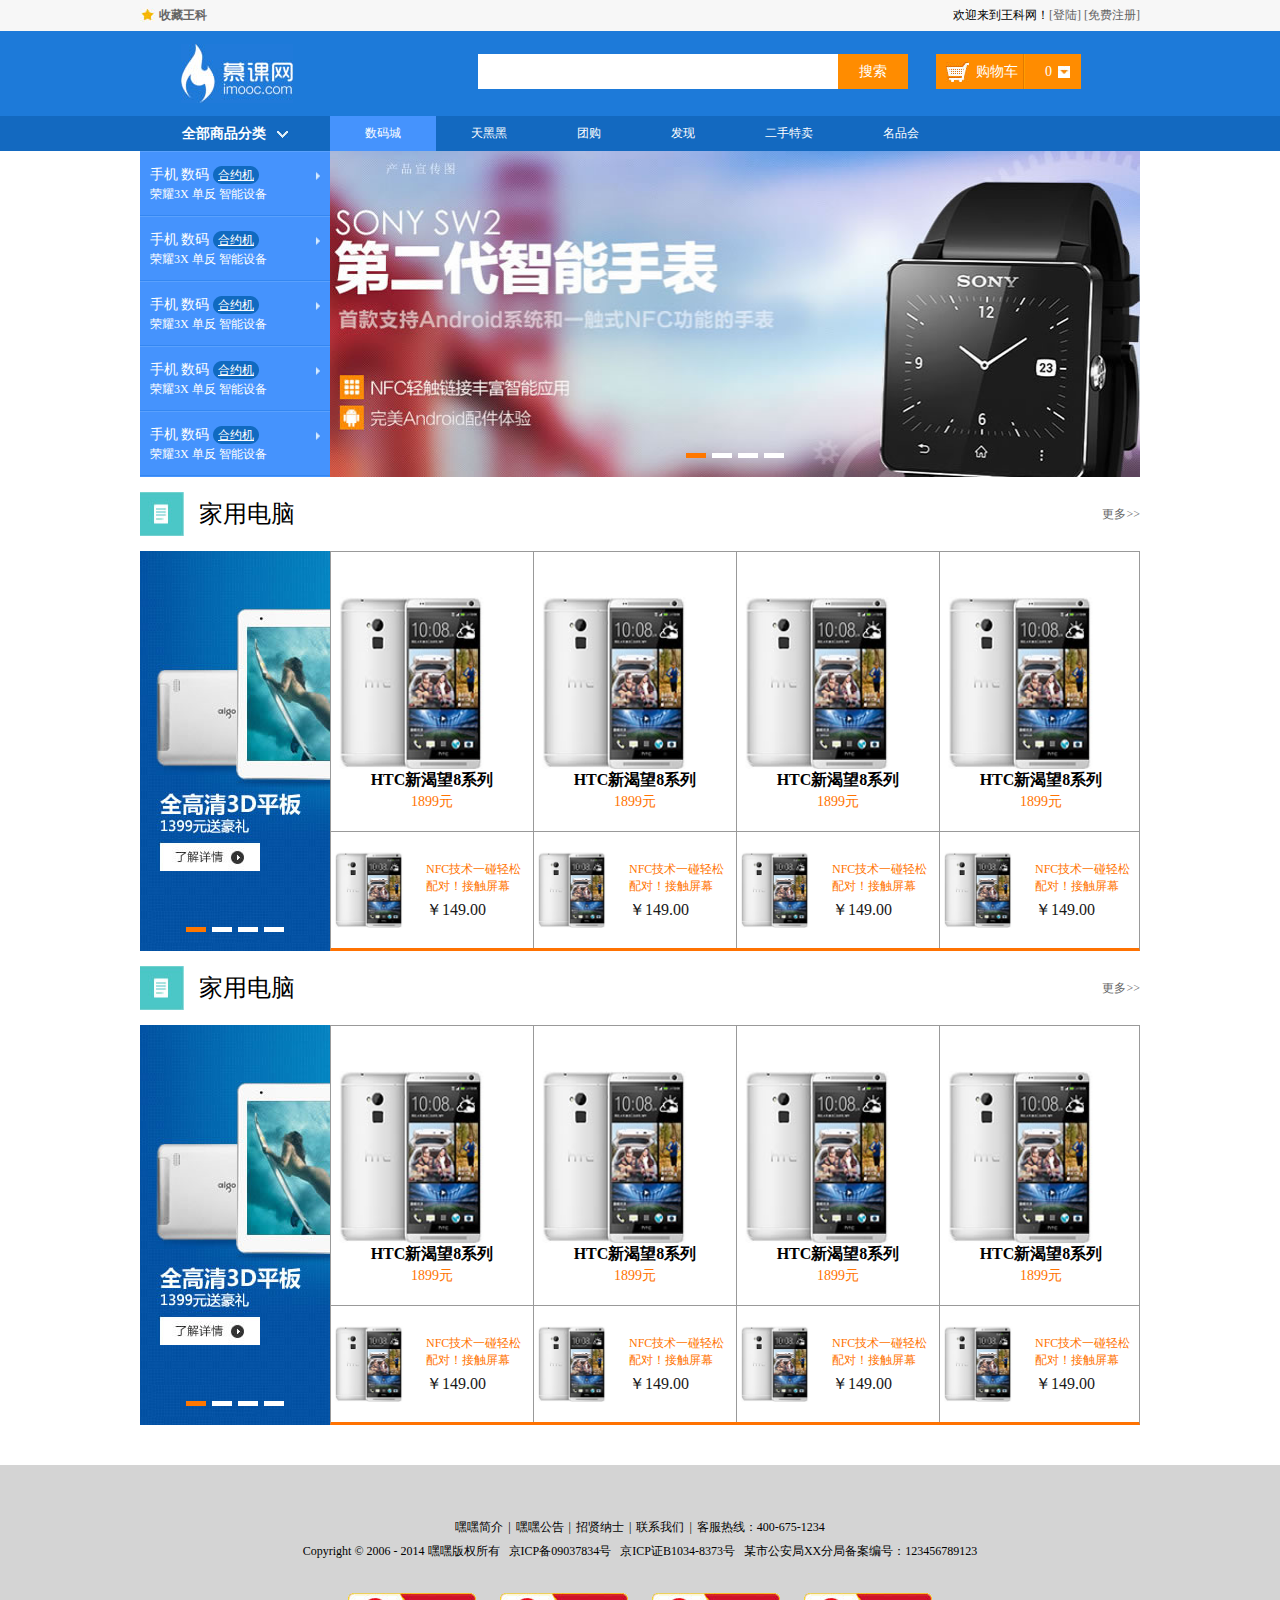
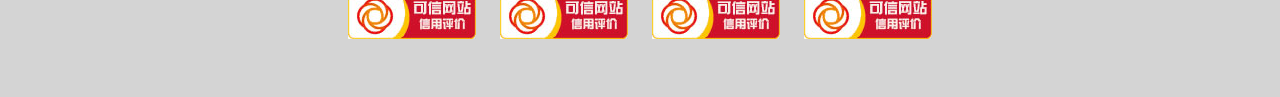
<file: dianshang/index.html>
<!doctype html>
  <html>
  <head>
  <meta charset="utf-8">
  <title>首页</title>
  <link type="text/css" rel="stylesheet" href="style/reset.css">
   <link type="text/css" rel="stylesheet" href="style/main.css">
  </head>
  
  <body>
  <div class="headerBar">
    <div class="topBar">
      <div class="comWidth">
        <div class="leftArea"> <a href="#" class="collection">收藏王科</a> </div>
        <div class="rightArea"> 
			欢迎来到王科网！<a href="#">[登陆]</a> <a href="#">[免费注册]</a>
		</div>
      </div>
    </div>
    <div class="logoBar">
      <div class="comWidth">
        <div class="logo fl"> 
			<a href="#"><img src="images/icon/logo.jpg" alt="嘿嘿网"></a> 
		</div>
        <div class="search_box fl">
          <input type="text" class="search_text fl">
          <input type="button" class="search_btn fr" value="搜索">
        </div>
        <div class="shopCar fr"> 
        	<span class="shopText fl">购物车</span>
        	<span class="shopNum fl">0</span> 
        </div>
      </div>
	</div>
	<div class="navBox">
		<div class="comWidth">
			<div class="shopClass fl">
				<h3>全部商品分类<i></i></h3>
				<div class="shopClass_show">
					<dl class="shopClass_item">
						<dt><a href="#" class="b">手机</a> <a href="#" class="b">数码</a> <a href="#" class="aLink">合约机</a></dt>
						<dd><a href="#">荣耀3X</a> <a href="#">单反</a> <a href="#">智能设备</a></dd>
					</dl>
					<dl class="shopClass_item">
						<dt><a href="#" class="b">手机</a> <a href="#" class="b">数码</a> <a href="#" class="aLink">合约机</a></dt>
						<dd><a href="#">荣耀3X</a> <a href="#">单反</a> <a href="#">智能设备</a></dd>
					</dl>
					<dl class="shopClass_item">
						<dt><a href="#" class="b">手机</a> <a href="#" class="b">数码</a> <a href="#" class="aLink">合约机</a></dt>
						<dd><a href="#">荣耀3X</a> <a href="#">单反</a> <a href="#">智能设备</a></dd>
					</dl>
					<dl class="shopClass_item">
						<dt><a href="#" class="b">手机</a> <a href="#" class="b">数码</a> <a href="#" class="aLink">合约机</a></dt>
						<dd><a href="#">荣耀3X</a> <a href="#">单反</a> <a href="#">智能设备</a></dd>
					</dl>
					<dl class="shopClass_item">
						<dt><a href="#" class="b">手机</a> <a href="#" class="b">数码</a> <a href="#" class="aLink">合约机</a></dt>
						<dd><a href="#">荣耀3X</a> <a href="#">单反</a> <a href="#">智能设备</a></dd>
					</dl>
				</div>
				<div class="shopClass_list hide">
					<div class="shopClass_cont">
						<dl class="shopList_item">
						<dt>电脑装机</dt>
							<dd>
								<a href="#">笔记本</a>
								<a href="#">超极本</a>
								<a href="#">上网本</a>
								<a href="#">平板电脑</a>
								<a href="#">台式机</a>
							</dd>
						</dl>
						<dl class="shopList_item">
						<dt>电脑装机</dt>
							<dd>
								<a href="#">笔记本</a>
								<a href="#">超极本</a>
								<a href="#">上网本</a>
								<a href="#">平板电脑</a>
								<a href="#">台式机</a>
								<a href="#">笔记本</a>
								<a href="#">超极本</a>
								<a href="#">上网本</a>
								<a href="#">平板电脑</a>
								<a href="#">台式机</a>
							</dd>
						</dl>
						<dl class="shopList_item">
						<dt>电脑装机</dt>
							<dd>
								<a href="#">笔记本</a>
								<a href="#">超极本</a>
								<a href="#">上网本</a>
								<a href="#">平板电脑</a>
								<a href="#">台式机</a>
								<a href="#">笔记本</a>
								<a href="#">超极本</a>
								<a href="#">上网本</a>
								<a href="#">平板电脑</a>
								<a href="#">台式机</a>
							</dd>
						</dl>
						<dl class="shopList_item">
						<dt>电脑装机</dt>
							<dd>
								<a href="#">笔记本</a>
								<a href="#">超极本</a>
								<a href="#">上网本</a>
								<a href="#">平板电脑</a>
								<a href="#">台式机</a>
								<a href="#">笔记本</a>
								<a href="#">超极本</a>
								<a href="#">上网本</a>
								<a href="#">超极本</a>
								<a href="#">上网本</a>
								<a href="#">平板电脑</a>
								<a href="#">台式机</a>
							</dd>
						</dl>
						<dl class="shopList_item">
						<dt>电脑装机</dt>
							<dd>
								<a href="#">笔记本</a>
								<a href="#">超极本</a>
								<a href="#">上网本</a>
								<a href="#">平板电脑</a>
								<a href="#">台式机</a>
							</dd>
						</dl>
						<dl class="shopList_item">
						<dt>电脑装机</dt>
							<dd>
								<a href="#">笔记本</a>
								<a href="#">超极本</a>
								<a href="#">上网本</a>
								<a href="#">平板电脑</a>
								<a href="#">台式机</a>
							</dd>
						</dl>
						<div class="shopList_links">
							<a href="#">文字测试内容等等<span></span></a>
							<a href="#">文字内容等等<span></span></a>
						</div>
					</div>
				</div>
			</div>                                   
			<ul class="nav fl">
				<li><a href="#" class="active">数码城</a></li>
				<li><a href="#">天黑黑</a></li>
				<li><a href="#">团购</a></li>
				<li><a href="#">发现</a></li>
				<li><a href="#">二手特卖</a></li>
				<li><a href="#">名品会</a></li>
			</ul>
		</div>
	</div>
  </div>
  <div class="banner comWidth clearfix">
  	<div class="banner_bar banner_big">
		<ul class="imgBox">
			<li><a href="#"><img src="images/banner/banner_01.jpg" alt="banner"></a></li>
			<li><a href="#"><img src="images/banner/banner_02.jpg" alt="banner"></a></li>
		</ul>
		<div class="imgNum">
			<a href="#" class="active"></a><a href="#"></a><a href="#"></a><a href="#"></a>
		</div>
	</div>
  </div>
  <div class="shopTit comWidth">
  		<span class="icon"></span><h3>家用电脑</h3>
		<a href="#" class="more">更多&gt;&gt;</a>
  </div>
  <div class="shopList comWidth clearfix">
  	<div class="leftArea">
		<div class="banner_bar banner_sm">
			<ul class="imgBox">
				<li><a href="#"><img src="images/banner/banner_sm_01.jpg" alt="banner"></a></li>
				<li><a href="#"><img src="images/banner/banner_sm_02.jpg" alt="banner"></a></li>
			</ul>
			<div class="imgNum">
			<a href="#" class="active"></a><a href="#"></a><a href="#"></a><a href="#"></a>
			</div>
		</div>
	</div>
  	<div class="rightArea">
		<div class="shopList_top clearfix">
			<div class="shop_item">
				<div class="shop_img">
					<a href="#"><img src="images/shop_img.jpg" alt=""></a>
				</div>
				<h3>HTC新渴望8系列</h3>
				<p>1899元</p>
			</div>
			<div class="shop_item">
				<div class="shop_img">
					<a href="#"><img src="images/shop_img.jpg" alt=""></a>
				</div>
				<h3>HTC新渴望8系列</h3>
				<p>1899元</p>
			</div>
			<div class="shop_item">
				<div class="shop_img">
					<a href="#"><img src="images/shop_img.jpg" alt=""></a>
				</div>
				<h3>HTC新渴望8系列</h3>
				<p>1899元</p>
			</div>
			<div class="shop_item">
				<div class="shop_img">
					<a href="#"><img src="images/shop_img.jpg" alt=""></a>
				</div>
				<h3>HTC新渴望8系列</h3>
				<p>1899元</p>
			</div>
		</div>
		<div class="shopList_sm clearfix">
			<div class="shopItem_sm">
				<div class="shopItem_smImg">
					<a href="#"><img src="images/shop_img.jpg" alt=""></a>
				</div>
				<div class="shopItem_text">
					<p>NFC技术一碰轻松配对！接触屏幕</p>
					<h3>￥149.00</h3>
				</div>
			</div>
			<div class="shopItem_sm">
				<div class="shopItem_smImg">
					<a href="#"><img src="images/shop_img.jpg" alt=""></a>
				</div>
				<div class="shopItem_text">
					<p>NFC技术一碰轻松配对！接触屏幕</p>
					<h3>￥149.00</h3>
				</div>
			</div>
			<div class="shopItem_sm">
				<div class="shopItem_smImg">
					<a href="#"><img src="images/shop_img.jpg" alt=""></a>
				</div>
				<div class="shopItem_text">
					<p>NFC技术一碰轻松配对！接触屏幕</p>
					<h3>￥149.00</h3>
				</div>
			</div>
			<div class="shopItem_sm">
				<div class="shopItem_smImg">
					<a href="#"><img src="images/shop_img.jpg" alt=""></a>
				</div>
				<div class="shopItem_text">
					<p>NFC技术一碰轻松配对！接触屏幕</p>
					<h3>￥149.00</h3>
				</div>
			</div>
		</div>
	</div>  
  </div>
  <div class="shopTit comWidth">
  		<span class="icon"></span><h3>家用电脑</h3>
		<a href="#" class="more">更多&gt;&gt;</a>
  </div>
  <div class="shopList comWidth clearfix">
  	<div class="leftArea">
		<div class="banner_bar banner_sm">
			<ul class="imgBox">
				<li><a href="#"><img src="images/banner/banner_sm_01.jpg" alt="banner"></a></li>
				<li><a href="#"><img src="images/banner/banner_sm_02.jpg" alt="banner"></a></li>
			</ul>
			<div class="imgNum">
			<a href="#" class="active"></a><a href="#"></a><a href="#"></a><a href="#"></a>
			</div>
		</div>
	</div>
  	<div class="rightArea">
		<div class="shopList_top clearfix">
			<div class="shop_item">
				<div class="shop_img">
					<a href="#"><img src="images/shop_img.jpg" alt=""></a>
				</div>
				<h3>HTC新渴望8系列</h3>
				<p>1899元</p>
			</div>
			<div class="shop_item">
				<div class="shop_img">
					<a href="#"><img src="images/shop_img.jpg" alt=""></a>
				</div>
				<h3>HTC新渴望8系列</h3>
				<p>1899元</p>
			</div>
			<div class="shop_item">
				<div class="shop_img">
					<a href="#"><img src="images/shop_img.jpg" alt=""></a>
				</div>
				<h3>HTC新渴望8系列</h3>
				<p>1899元</p>
			</div>
			<div class="shop_item">
				<div class="shop_img">
					<a href="#"><img src="images/shop_img.jpg" alt=""></a>
				</div>
				<h3>HTC新渴望8系列</h3>
				<p>1899元</p>
			</div>
		</div>
		<div class="shopList_sm clearfix">
			<div class="shopItem_sm">
				<div class="shopItem_smImg">
					<a href="#"><img src="images/shop_img.jpg" alt=""></a>
				</div>
				<div class="shopItem_text">
					<p>NFC技术一碰轻松配对！接触屏幕</p>
					<h3>￥149.00</h3>
				</div>
			</div>
			<div class="shopItem_sm">
				<div class="shopItem_smImg">
					<a href="#"><img src="images/shop_img.jpg" alt=""></a>
				</div>
				<div class="shopItem_text">
					<p>NFC技术一碰轻松配对！接触屏幕</p>
					<h3>￥149.00</h3>
				</div>
			</div>
			<div class="shopItem_sm">
				<div class="shopItem_smImg">
					<a href="#"><img src="images/shop_img.jpg" alt=""></a>
				</div>
				<div class="shopItem_text">
					<p>NFC技术一碰轻松配对！接触屏幕</p>
					<h3>￥149.00</h3>
				</div>
			</div>
			<div class="shopItem_sm">
				<div class="shopItem_smImg">
					<a href="#"><img src="images/shop_img.jpg" alt=""></a>
				</div>
				<div class="shopItem_text">
					<p>NFC技术一碰轻松配对！接触屏幕</p>
					<h3>￥149.00</h3>
				</div>
			</div>
		</div>
	</div>  
  </div>
  <div class="hr_25"></div>
  <div class="footer">
  	<p><a href="#">嘿嘿简介</a><i>|</i><a href="#">嘿嘿公告</a><i>|</i><a href="#">招贤纳士</a><i>|</i><a href="#">联系我们</a><i>|</i>客服热线：400-675-1234</p>
	<p>Copyright &copy; 2006 - 2014 嘿嘿版权所有&nbsp;&nbsp;&nbsp;京ICP备09037834号&nbsp;&nbsp;&nbsp;京ICP证B1034-8373号&nbsp;&nbsp;&nbsp;某市公安局XX分局备案编号：123456789123</p>
	<p class="web"><a href="#"><img src="images/webLogo.jpg"></a><a href="#"><img src="images/webLogo.jpg"></a><a href="#"><img src="images/webLogo.jpg"></a><a href="#"><img src="images/webLogo.jpg"></a></p>
  </div>
  </body>
  </html>
</file>
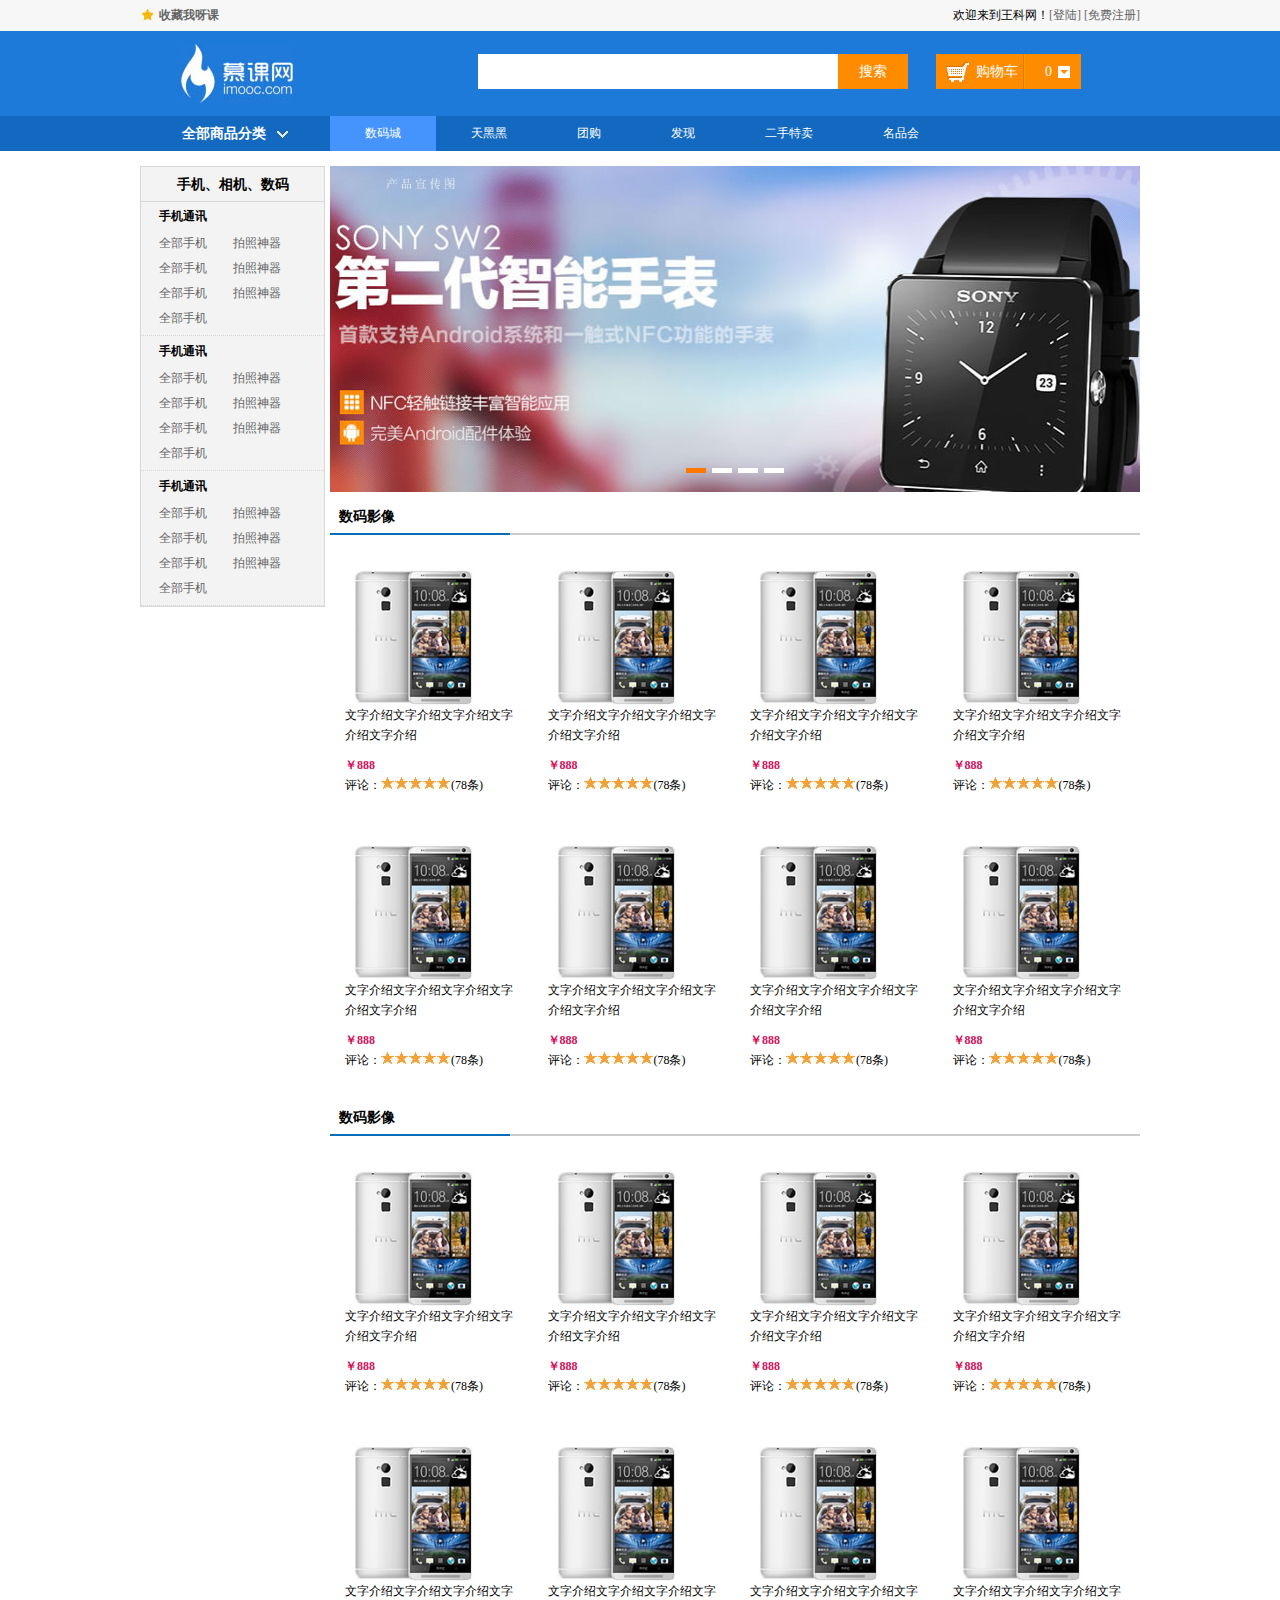
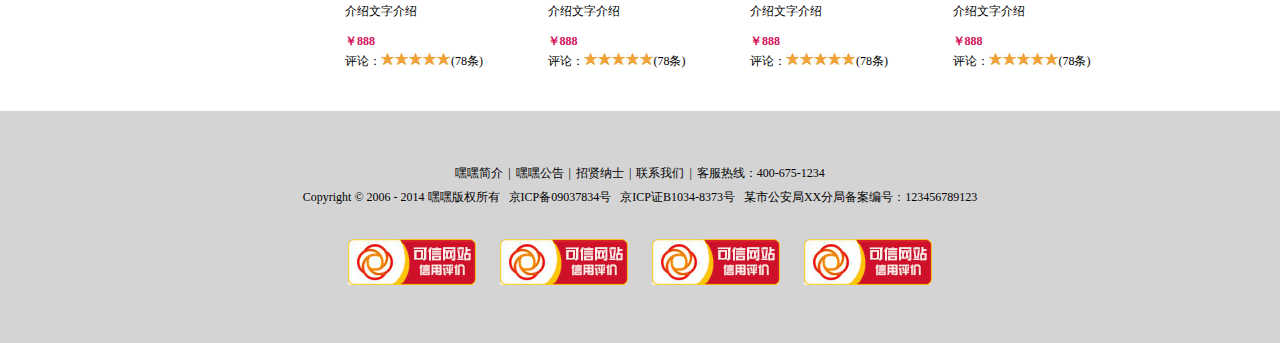
<file: dianshang/产品分类.html>
<!doctype html>
  <html>
  <head>
  <meta charset="utf-8">
  <title>产品分类</title>
  <link type="text/css" rel="stylesheet" href="style/reset.css">
   <link type="text/css" rel="stylesheet" href="style/main.css">
  </head>
  
  <body>
  <div class="headerBar">
    <div class="topBar">
      <div class="comWidth">
        <div class="leftArea"> <a href="#" class="collection">收藏我呀课</a> </div>
        <div class="rightArea"> 
			欢迎来到王科网！<a href="#">[登陆]</a> <a href="#">[免费注册]</a>
		</div>
      </div>
    </div>
    <div class="logoBar">
      <div class="comWidth">
        <div class="logo fl"> 
			<a href="#"><img src="images/icon/logo.jpg" alt="嘿嘿网"></a> 
		</div>
        <div class="search_box fl">
          <input type="text" class="search_text fl">
          <input type="button" class="search_btn fr" value="搜索">
        </div>
        <div class="shopCar fr"> 
        	<span class="shopText fl">购物车</span>
        	<span class="shopNum fl">0</span> 
        </div>
      </div>
	</div>
	<div class="navBox">
		<div class="comWidth">
			<div class="shopClass fl">
				<h3>全部商品分类<i></i></h3>
				<div class="shopClass_show hide">
					<dl class="shopClass_item">
						<dt><a href="#" class="b">手机</a> <a href="#" class="b">数码</a> <a href="#" class="aLink">合约机</a></dt>
						<dd><a href="#">荣耀3X</a> <a href="#">单反</a> <a href="#">智能设备</a></dd>
					</dl>
					<dl class="shopClass_item">
						<dt><a href="#" class="b">手机</a> <a href="#" class="b">数码</a> <a href="#" class="aLink">合约机</a></dt>
						<dd><a href="#">荣耀3X</a> <a href="#">单反</a> <a href="#">智能设备</a></dd>
					</dl>
					<dl class="shopClass_item">
						<dt><a href="#" class="b">手机</a> <a href="#" class="b">数码</a> <a href="#" class="aLink">合约机</a></dt>
						<dd><a href="#">荣耀3X</a> <a href="#">单反</a> <a href="#">智能设备</a></dd>
					</dl>
					<dl class="shopClass_item">
						<dt><a href="#" class="b">手机</a> <a href="#" class="b">数码</a> <a href="#" class="aLink">合约机</a></dt>
						<dd><a href="#">荣耀3X</a> <a href="#">单反</a> <a href="#">智能设备</a></dd>
					</dl>
					<dl class="shopClass_item">
						<dt><a href="#" class="b">手机</a> <a href="#" class="b">数码</a> <a href="#" class="aLink">合约机</a></dt>
						<dd><a href="#">荣耀3X</a> <a href="#">单反</a> <a href="#">智能设备</a></dd>
					</dl>
				</div>
				<div class="shopClass_list hide">
					<div class="shopClass_cont">
						<dl class="shopList_item">
						<dt>电脑装机</dt>
							<dd>
								<a href="#">笔记本</a>
								<a href="#">超极本</a>
								<a href="#">上网本</a>
								<a href="#">平板电脑</a>
								<a href="#">台式机</a>
							</dd>
						</dl>
						<dl class="shopList_item">
						<dt>电脑装机</dt>
							<dd>
								<a href="#">笔记本</a>
								<a href="#">超极本</a>
								<a href="#">上网本</a>
								<a href="#">平板电脑</a>
								<a href="#">台式机</a>
								<a href="#">笔记本</a>
								<a href="#">超极本</a>
								<a href="#">上网本</a>
								<a href="#">平板电脑</a>
								<a href="#">台式机</a>
							</dd>
						</dl>
						<dl class="shopList_item">
						<dt>电脑装机</dt>
							<dd>
								<a href="#">笔记本</a>
								<a href="#">超极本</a>
								<a href="#">上网本</a>
								<a href="#">平板电脑</a>
								<a href="#">台式机</a>
								<a href="#">笔记本</a>
								<a href="#">超极本</a>
								<a href="#">上网本</a>
								<a href="#">平板电脑</a>
								<a href="#">台式机</a>
							</dd>
						</dl>
						<dl class="shopList_item">
						<dt>电脑装机</dt>
							<dd>
								<a href="#">笔记本</a>
								<a href="#">超极本</a>
								<a href="#">上网本</a>
								<a href="#">平板电脑</a>
								<a href="#">台式机</a>
								<a href="#">笔记本</a>
								<a href="#">超极本</a>
								<a href="#">上网本</a>
								<a href="#">超极本</a>
								<a href="#">上网本</a>
								<a href="#">平板电脑</a>
								<a href="#">台式机</a>
							</dd>
						</dl>
						<dl class="shopList_item">
						<dt>电脑装机</dt>
							<dd>
								<a href="#">笔记本</a>
								<a href="#">超极本</a>
								<a href="#">上网本</a>
								<a href="#">平板电脑</a>
								<a href="#">台式机</a>
							</dd>
						</dl>
						<dl class="shopList_item">
						<dt>电脑装机</dt>
							<dd>
								<a href="#">笔记本</a>
								<a href="#">超极本</a>
								<a href="#">上网本</a>
								<a href="#">平板电脑</a>
								<a href="#">台式机</a>
							</dd>
						</dl>
						<div class="shopList_links">
							<a href="#">文字测试内容等等<span></span></a>
							<a href="#">文字内容等等<span></span></a>
						</div>
					</div>
				</div>
			</div>                                   
			<ul class="nav fl">
				<li><a href="#" class="active">数码城</a></li>
				<li><a href="#">天黑黑</a></li>
				<li><a href="#">团购</a></li>
				<li><a href="#">发现</a></li>
				<li><a href="#">二手特卖</a></li>
				<li><a href="#">名品会</a></li>
			</ul>
		</div>
	</div>
  </div>
  <div class="hr_15"></div>
  <div class="products comWidth clearfix">
		<div class="leftArea">
			<div class="leftNav">
				<h3 class="nav_title">手机、相机、数码</h3>
				<div class="nav_cont">
					<h3>手机通讯</h3>
					<ul class="navCont_list clearfix">
						<li><a href="#">全部手机</a></li>
						<li><a href="#">拍照神器</a></li>
						<li><a href="#">全部手机</a></li>
						<li><a href="#">拍照神器</a></li>
						<li><a href="#">全部手机</a></li>
						<li><a href="#">拍照神器</a></li>
						<li><a href="#">全部手机</a></li>
					</ul>
				</div>
				<div class="nav_cont">
					<h3>手机通讯</h3>
					<ul class="navCont_list clearfix">
						<li><a href="#">全部手机</a></li>
						<li><a href="#">拍照神器</a></li>
						<li><a href="#">全部手机</a></li>
						<li><a href="#">拍照神器</a></li>
						<li><a href="#">全部手机</a></li>
						<li><a href="#">拍照神器</a></li>
						<li><a href="#">全部手机</a></li>
					</ul>
				</div>
				<div class="nav_cont">
					<h3>手机通讯</h3>
					<ul class="navCont_list clearfix">
						<li><a href="#">全部手机</a></li>
						<li><a href="#">拍照神器</a></li>
						<li><a href="#">全部手机</a></li>
						<li><a href="#">拍照神器</a></li>
						<li><a href="#">全部手机</a></li>
						<li><a href="#">拍照神器</a></li>
						<li><a href="#">全部手机</a></li>
					</ul>
				</div>
			</div>
		</div>
		<div class="rightArea">
			<div class="banner_bar banner_big">
				<ul class="imgBox">
					<li><a href="#"><img src="images/banner/banner_01.jpg" alt="banner"></a></li>
					<li><a href="#"><img src="images/banner/banner_02.jpg" alt="banner"></a></li>
				</ul>
				<div class="imgNum">
					<a href="#" class="active"></a><a href="#"></a><a href="#"></a><a href="#"></a>
				</div>
			</div>
			<div class="hr_7"></div>
			<div class="products_title">
				<h3>数码影像</h3>
			</div>
			<div class="products_list clearfix">
				<div class="item">
					<div class="item_cont">
						<div class="img_item">
							<a href="#"><img src="images/shop_img.jpg" alt=""></a>
						</div>
						<p><a href="#">文字介绍文字介绍文字介绍文字介绍文字介绍</a></p>
						<p class="money">￥888</p>
						<p>评论：<span class="stars"></span><span class="stars"></span><span class="stars"></span><span class="stars"></span><span class="stars"></span><a href="#" &nbsp;="">(78条)</a></p>
					</div>
				</div>
				<div class="item">
					<div class="item_cont"><div class="img_item">
						<a href="#"><img src="images/shop_img.jpg" alt=""></a>
					</div>
					<p><a href="#">文字介绍文字介绍文字介绍文字介绍文字介绍</a></p>
					<p class="money">￥888</p>
					<p>评论：<span class="stars"></span><span class="stars"></span><span class="stars"></span><span class="stars"></span><span class="stars"></span><a href="#" &nbsp;="">(78条)</a></p></div>
				</div>
				<div class="item">
					<div class="item_cont"><div class="img_item">
						<a href="#"><img src="images/shop_img.jpg" alt=""></a>
					</div>
					<p><a href="#">文字介绍文字介绍文字介绍文字介绍文字介绍</a></p>
					<p class="money">￥888</p>
					<p>评论：<span class="stars"></span><span class="stars"></span><span class="stars"></span><span class="stars"></span><span class="stars"></span><a href="#" &nbsp;="">(78条)</a></p></div>
				</div>
				<div class="item">
					<div class="item_cont"><div class="img_item">
						<a href="#"><img src="images/shop_img.jpg" alt=""></a>
					</div>
					<p><a href="#">文字介绍文字介绍文字介绍文字介绍文字介绍</a></p>
					<p class="money">￥888</p>
					<p>评论：<span class="stars"></span><span class="stars"></span><span class="stars"></span><span class="stars"></span><span class="stars"></span><a href="#" &nbsp;="">(78条)</a></p></div>
				</div>
				<div class="item">
					<div class="item_cont"><div class="img_item">
						<a href="#"><img src="images/shop_img.jpg" alt=""></a>
					</div>
					<p><a href="#">文字介绍文字介绍文字介绍文字介绍文字介绍</a></p>
					<p class="money">￥888</p>
					<p>评论：<span class="stars"></span><span class="stars"></span><span class="stars"></span><span class="stars"></span><span class="stars"></span><a href="#" &nbsp;="">(78条)</a></p></div>
				</div>
				<div class="item">
					<div class="item_cont"><div class="img_item">
						<a href="#"><img src="images/shop_img.jpg" alt=""></a>
					</div>
					<p><a href="#">文字介绍文字介绍文字介绍文字介绍文字介绍</a></p>
					<p class="money">￥888</p>
					<p>评论：<span class="stars"></span><span class="stars"></span><span class="stars"></span><span class="stars"></span><span class="stars"></span><a href="#" &nbsp;="">(78条)</a></p></div>
				</div>
				<div class="item">
					<div class="item_cont"><div class="img_item">
						<a href="#"><img src="images/shop_img.jpg" alt=""></a>
					</div>
					<p><a href="#">文字介绍文字介绍文字介绍文字介绍文字介绍</a></p>
					<p class="money">￥888</p>
					<p>评论：<span class="stars"></span><span class="stars"></span><span class="stars"></span><span class="stars"></span><span class="stars"></span><a href="#" &nbsp;="">(78条)</a></p></div>
				</div>
				<div class="item">
					<div class="item_cont"><div class="img_item">
						<a href="#"><img src="images/shop_img.jpg" alt=""></a>
					</div>
					<p><a href="#">文字介绍文字介绍文字介绍文字介绍文字介绍</a></p>
					<p class="money">￥888</p>
					<p>评论：<span class="stars"></span><span class="stars"></span><span class="stars"></span><span class="stars"></span><span class="stars"></span><a href="#" &nbsp;="">(78条)</a></p></div>
				</div>		
			</div>
			<div class="hr_15"></div>
			<div class="products_title">
				<h3>数码影像</h3>
			</div>
			<div class="products_list clearfix">
				<div class="item">
					<div class="item_cont"><div class="img_item">
						<a href="#"><img src="images/shop_img.jpg" alt=""></a>
					</div>
					<p><a href="#">文字介绍文字介绍文字介绍文字介绍文字介绍</a></p>
					<p class="money">￥888</p>
					<p>评论：<span class="stars"></span><span class="stars"></span><span class="stars"></span><span class="stars"></span><span class="stars"></span><a href="#" &nbsp;>(78条)</a></p></div>
				</div>
				<div class="item">
					<div class="item_cont"><div class="img_item">
						<a href="#"><img src="images/shop_img.jpg" alt=""></a>
					</div>
					<p><a href="#">文字介绍文字介绍文字介绍文字介绍文字介绍</a></p>
					<p class="money">￥888</p>
					<p>评论：<span class="stars"></span><span class="stars"></span><span class="stars"></span><span class="stars"></span><span class="stars"></span><a href="#" &nbsp;>(78条)</a></p></div>
				</div>
				<div class="item">
					<div class="item_cont"><div class="img_item">
						<a href="#"><img src="images/shop_img.jpg" alt=""></a>
					</div>
					<p><a href="#">文字介绍文字介绍文字介绍文字介绍文字介绍</a></p>
					<p class="money">￥888</p>
					<p>评论：<span class="stars"></span><span class="stars"></span><span class="stars"></span><span class="stars"></span><span class="stars"></span><a href="#" &nbsp;>(78条)</a></p></div>
				</div>
				<div class="item">
					<div class="item_cont"><div class="img_item">
						<a href="#"><img src="images/shop_img.jpg" alt=""></a>
					</div>
					<p><a href="#">文字介绍文字介绍文字介绍文字介绍文字介绍</a></p>
					<p class="money">￥888</p>
					<p>评论：<span class="stars"></span><span class="stars"></span><span class="stars"></span><span class="stars"></span><span class="stars"></span><a href="#" &nbsp;>(78条)</a></p></div>
				</div>
				<div class="item">
					<div class="item_cont"><div class="img_item">
						<a href="#"><img src="images/shop_img.jpg" alt=""></a>
					</div>
					<p><a href="#">文字介绍文字介绍文字介绍文字介绍文字介绍</a></p>
					<p class="money">￥888</p>
					<p>评论：<span class="stars"></span><span class="stars"></span><span class="stars"></span><span class="stars"></span><span class="stars"></span><a href="#" &nbsp;>(78条)</a></p></div>
				</div>
				<div class="item">
					<div class="item_cont"><div class="img_item">
						<a href="#"><img src="images/shop_img.jpg" alt=""></a>
					</div>
					<p><a href="#">文字介绍文字介绍文字介绍文字介绍文字介绍</a></p>
					<p class="money">￥888</p>
					<p>评论：<span class="stars"></span><span class="stars"></span><span class="stars"></span><span class="stars"></span><span class="stars"></span><a href="#" &nbsp;>(78条)</a></p></div>
				</div>
				<div class="item">
					<div class="item_cont"><div class="img_item">
						<a href="#"><img src="images/shop_img.jpg" alt=""></a>
					</div>
					<p><a href="#">文字介绍文字介绍文字介绍文字介绍文字介绍</a></p>
					<p class="money">￥888</p>
					<p>评论：<span class="stars"></span><span class="stars"></span><span class="stars"></span><span class="stars"></span><span class="stars"></span><a href="#" &nbsp;>(78条)</a></p></div>
				</div>
				<div class="item">
					<div class="item_cont"><div class="img_item">
						<a href="#"><img src="images/shop_img.jpg" alt=""></a>
					</div>
					<p><a href="#">文字介绍文字介绍文字介绍文字介绍文字介绍</a></p>
					<p class="money">￥888</p>
					<p>评论：<span class="stars"></span><span class="stars"></span><span class="stars"></span><span class="stars"></span><span class="stars"></span><a href="#" &nbsp;>(78条)</a></p></div>
				</div>		
			</div>
		</div>
  </div>
  <div class="hr_25"></div>
  <div class="footer">
  	<p><a href="#">嘿嘿简介</a><i>|</i><a href="#">嘿嘿公告</a><i>|</i><a href="#">招贤纳士</a><i>|</i><a href="#">联系我们</a><i>|</i>客服热线：400-675-1234</p>
	<p>Copyright &copy; 2006 - 2014 嘿嘿版权所有&nbsp;&nbsp;&nbsp;京ICP备09037834号&nbsp;&nbsp;&nbsp;京ICP证B1034-8373号&nbsp;&nbsp;&nbsp;某市公安局XX分局备案编号：123456789123</p>
	<p class="web"><a href="#"><img src="images/webLogo.jpg"></a><a href="#"><img src="images/webLogo.jpg"></a><a href="#"><img src="images/webLogo.jpg"></a><a href="#"><img src="images/webLogo.jpg"></a></p>
  </div>
  </body>
  </html>
</file>
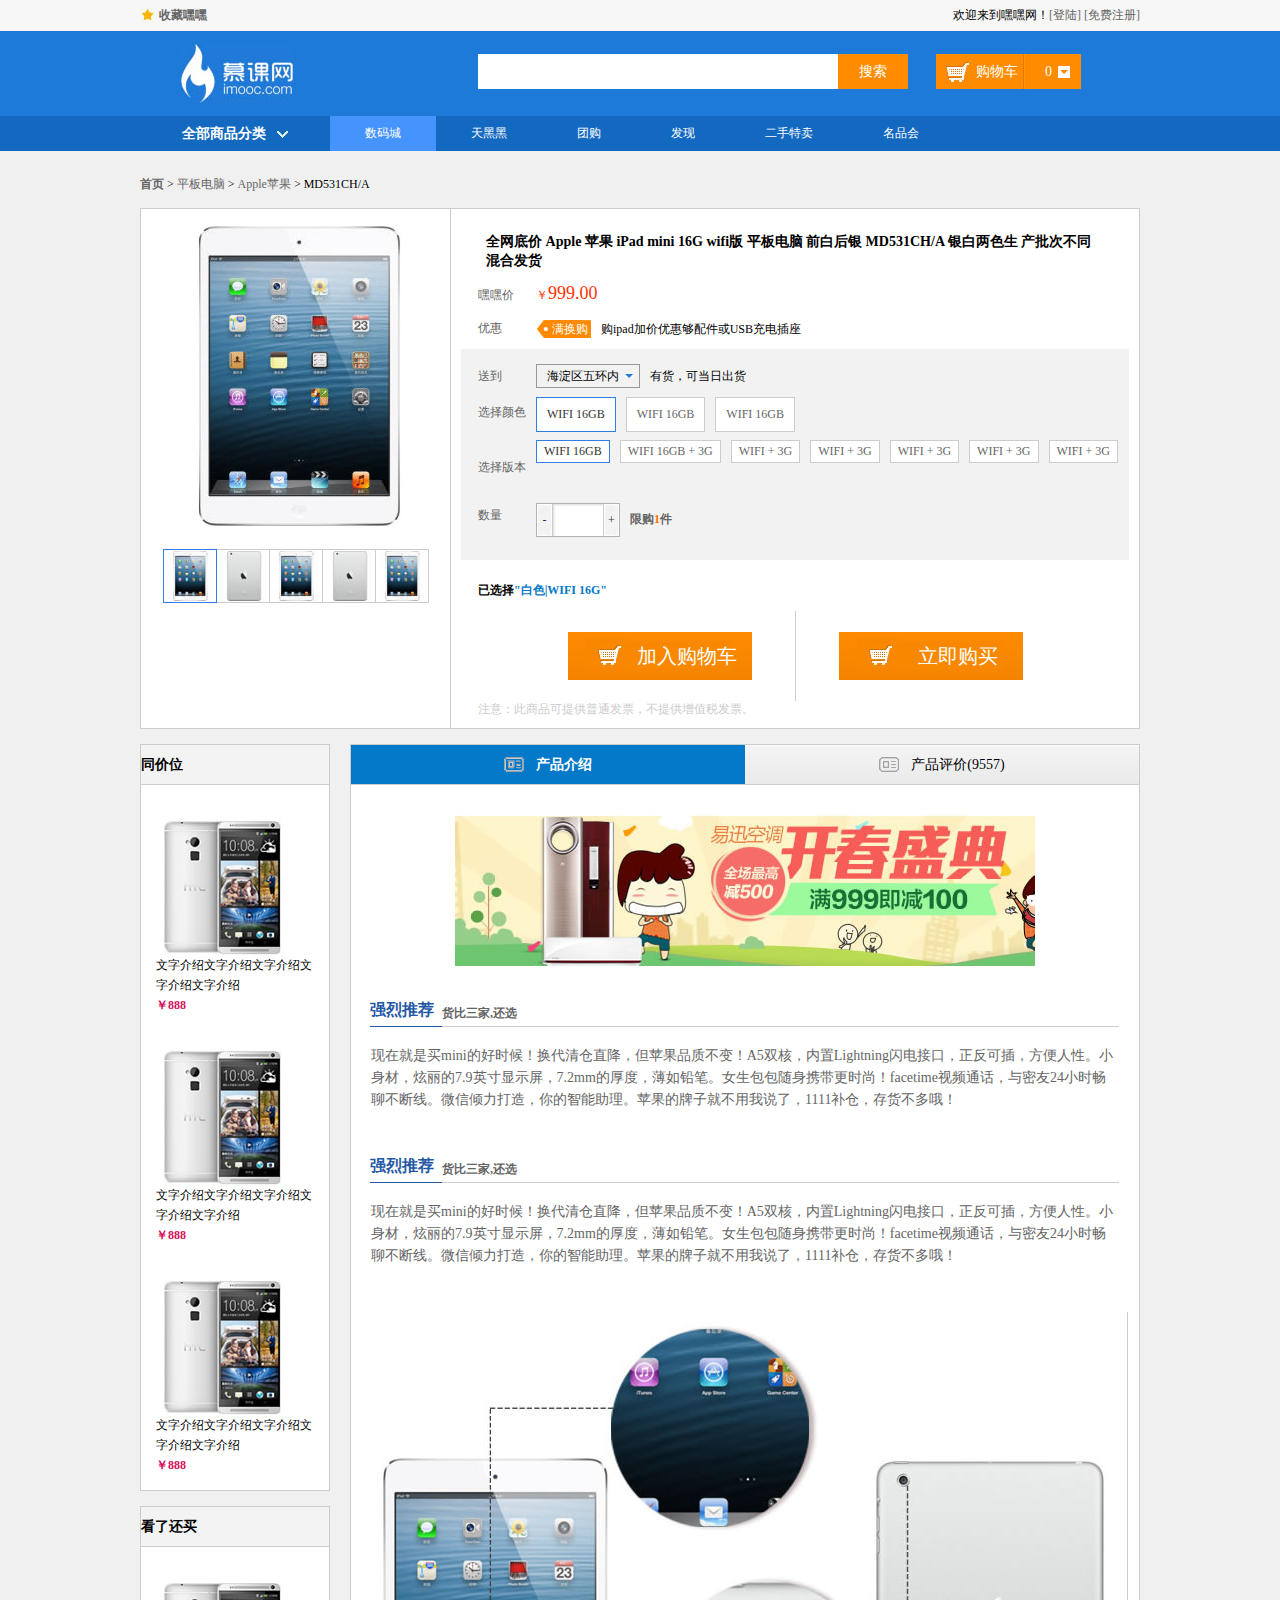
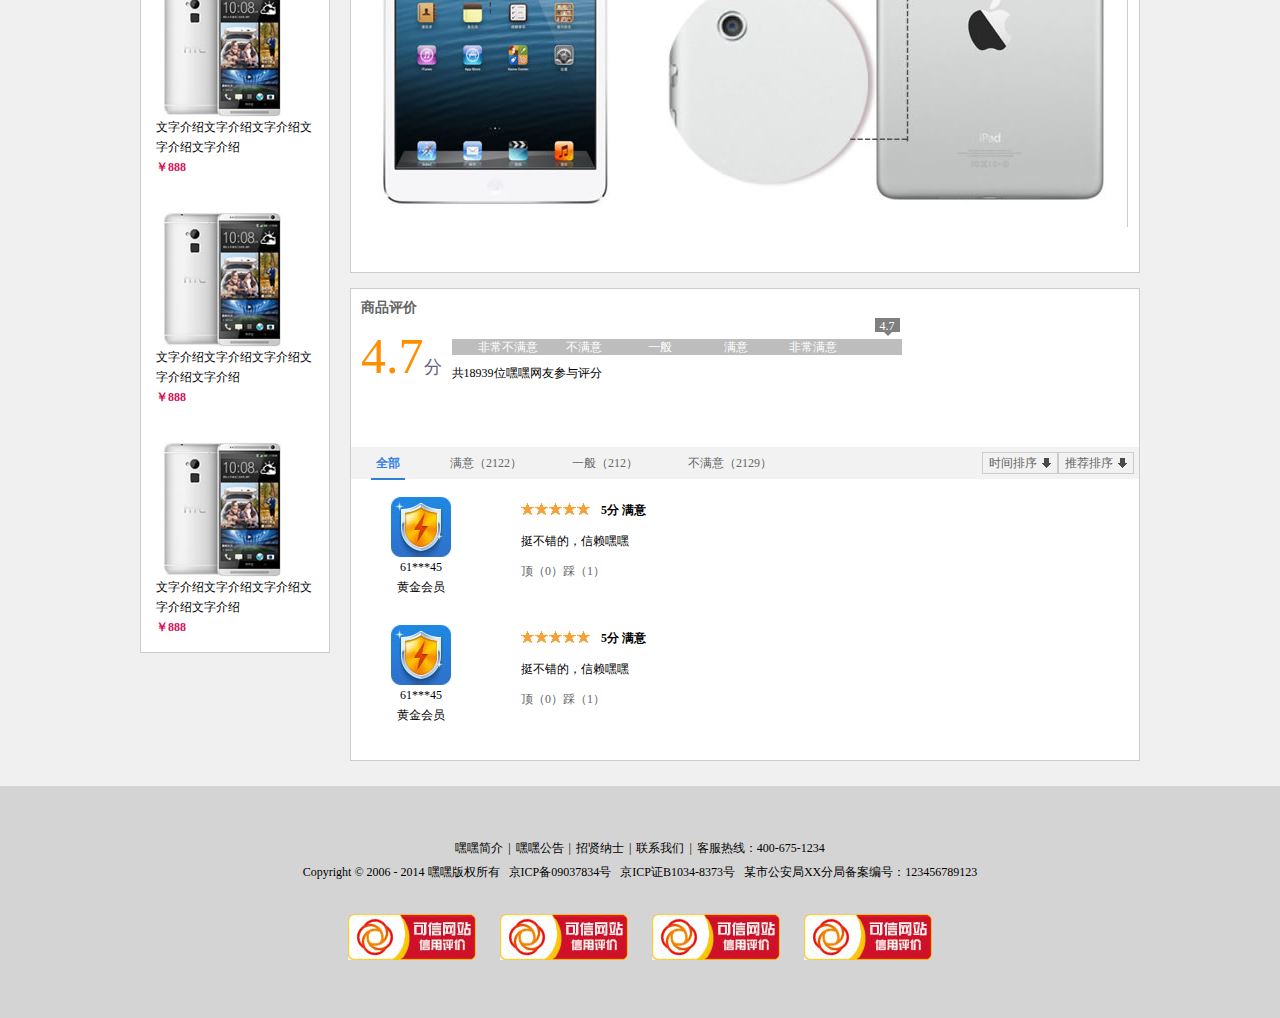
<file: dianshang/商品介绍.html>
<!doctype html>
  <html>
  <head>
  <meta charset="utf-8">
  <title>商品介绍</title>
  <link type="text/css" rel="stylesheet" href="style/reset.css">
   <link type="text/css" rel="stylesheet" href="style/main.css">
  </head>
  
  <body class="grey">
  <div class="headerBar">
    <div class="topBar">
      <div class="comWidth">
        <div class="leftArea"> <a href="#" class="collection">收藏嘿嘿</a> </div>
        <div class="rightArea"> 
			欢迎来到嘿嘿网！<a href="#">[登陆]</a> <a href="#">[免费注册]</a>
		</div>
      </div>
    </div>
    <div class="logoBar">
      <div class="comWidth">
        <div class="logo fl"> 
			<a href="#"><img src="images/icon/logo.jpg" alt="嘿嘿网"></a> 
		</div>
        <div class="search_box fl">
          <input type="text" class="search_text fl">
          <input type="button" class="search_btn fr" value="搜索">
        </div>
        <div class="shopCar fr"> 
        	<span class="shopText fl">购物车</span>
        	<span class="shopNum fl">0</span> 
        </div>
      </div>
	</div>
	<div class="navBox">
		<div class="comWidth">
			<div class="shopClass fl">
				<h3>全部商品分类<i></i></h3>
				<div class="shopClass_show hide">
					<dl class="shopClass_item">
						<dt><a href="#" class="b">手机</a> <a href="#" class="b">数码</a> <a href="#" class="aLink">合约机</a></dt>
						<dd><a href="#">荣耀3X</a> <a href="#">单反</a> <a href="#">智能设备</a></dd>
					</dl>
					<dl class="shopClass_item">
						<dt><a href="#" class="b">手机</a> <a href="#" class="b">数码</a> <a href="#" class="aLink">合约机</a></dt>
						<dd><a href="#">荣耀3X</a> <a href="#">单反</a> <a href="#">智能设备</a></dd>
					</dl>
					<dl class="shopClass_item">
						<dt><a href="#" class="b">手机</a> <a href="#" class="b">数码</a> <a href="#" class="aLink">合约机</a></dt>
						<dd><a href="#">荣耀3X</a> <a href="#">单反</a> <a href="#">智能设备</a></dd>
					</dl>
					<dl class="shopClass_item">
						<dt><a href="#" class="b">手机</a> <a href="#" class="b">数码</a> <a href="#" class="aLink">合约机</a></dt>
						<dd><a href="#">荣耀3X</a> <a href="#">单反</a> <a href="#">智能设备</a></dd>
					</dl>
					<dl class="shopClass_item">
						<dt><a href="#" class="b">手机</a> <a href="#" class="b">数码</a> <a href="#" class="aLink">合约机</a></dt>
						<dd><a href="#">荣耀3X</a> <a href="#">单反</a> <a href="#">智能设备</a></dd>
					</dl>
				</div>
				<div class="shopClass_list hide">
					<div class="shopClass_cont">
						<dl class="shopList_item">
						<dt>电脑装机</dt>
							<dd>
								<a href="#">笔记本</a>
								<a href="#">超极本</a>
								<a href="#">上网本</a>
								<a href="#">平板电脑</a>
								<a href="#">台式机</a>
							</dd>
						</dl>
						<dl class="shopList_item">
						<dt>电脑装机</dt>
							<dd>
								<a href="#">笔记本</a>
								<a href="#">超极本</a>
								<a href="#">上网本</a>
								<a href="#">平板电脑</a>
								<a href="#">台式机</a>
								<a href="#">笔记本</a>
								<a href="#">超极本</a>
								<a href="#">上网本</a>
								<a href="#">平板电脑</a>
								<a href="#">台式机</a>
							</dd>
						</dl>
						<dl class="shopList_item">
						<dt>电脑装机</dt>
							<dd>
								<a href="#">笔记本</a>
								<a href="#">超极本</a>
								<a href="#">上网本</a>
								<a href="#">平板电脑</a>
								<a href="#">台式机</a>
								<a href="#">笔记本</a>
								<a href="#">超极本</a>
								<a href="#">上网本</a>
								<a href="#">平板电脑</a>
								<a href="#">台式机</a>
							</dd>
						</dl>
						<dl class="shopList_item">
						<dt>电脑装机</dt>
							<dd>
								<a href="#">笔记本</a>
								<a href="#">超极本</a>
								<a href="#">上网本</a>
								<a href="#">平板电脑</a>
								<a href="#">台式机</a>
								<a href="#">笔记本</a>
								<a href="#">超极本</a>
								<a href="#">上网本</a>
								<a href="#">超极本</a>
								<a href="#">上网本</a>
								<a href="#">平板电脑</a>
								<a href="#">台式机</a>
							</dd>
						</dl>
						<dl class="shopList_item">
						<dt>电脑装机</dt>
							<dd>
								<a href="#">笔记本</a>
								<a href="#">超极本</a>
								<a href="#">上网本</a>
								<a href="#">平板电脑</a>
								<a href="#">台式机</a>
							</dd>
						</dl>
						<dl class="shopList_item">
						<dt>电脑装机</dt>
							<dd>
								<a href="#">笔记本</a>
								<a href="#">超极本</a>
								<a href="#">上网本</a>
								<a href="#">平板电脑</a>
								<a href="#">台式机</a>
							</dd>
						</dl>
						<div class="shopList_links">
							<a href="#">文字测试内容等等<span></span></a>
							<a href="#">文字内容等等<span></span></a>
						</div>
					</div>
				</div>
			</div>                                   
			<ul class="nav fl">
				<li><a href="#" class="active">数码城</a></li>
				<li><a href="#">天黑黑</a></li>
				<li><a href="#">团购</a></li>
				<li><a href="#">发现</a></li>
				<li><a href="#">二手特卖</a></li>
				<li><a href="#">名品会</a></li>
			</ul>
		</div>
	</div>
  </div> 
  <div class="userPosition comWidth">
  	<strong><a href="#">首页</a></strong>
	<span>&nbsp;&gt;&nbsp;</span>
	<a href="#">平板电脑</a> 
	<span>&nbsp;&gt;&nbsp;</span>
	<a href="#">Apple苹果</a> 
	<span>&nbsp;&gt;&nbsp;</span>
	<em>MD531CH/A</em> 
  </div>
  <div class="description_info comWidth">
	<div class="description clearfix">  	
		<div class="leftArea">
			<div class="description_imgs">
				<div class="big">
					<img src="images/des_big.jpg" alt="">
				</div>
				<ul class="des_smimg clearfix">
					<li><a href="#"><img src="images/des_sm.jpg" alt="" class="active"></a></li>
					<li><a href="#"><img src="images/des_sm2.jpg" alt=""></a></li>
					<li><a href="#"><img src="images/des_sm.jpg" alt=""></a></li>
					<li><a href="#"><img src="images/des_sm2.jpg" alt=""></a></li>
					<li><a href="#"><img src="images/des_sm.jpg" alt=""></a></li>
				</ul>
			</div>
		</div>
		<div class="rightArea">
			<div class="des_content">
				<h3 class="des_content_tit">全网底价 Apple 苹果 iPad mini 16G wifi版 平板电脑 前白后银 MD531CH/A 银白两色生
产批次不同混合发货</h3>
				<div class="dl clearfix">
					<div class="dt">嘿嘿价</div>
					<div class="dd"><span class="des_money"><em>￥</em>999.00</span></div>
				</div>
				<div class="dl clearfix">
					<div class="dt">优惠</div>
					<div class="dd"><span class="hg"><i class="hg_icon">满换购</i>购ipad加价优惠够配件或USB充电插座</span></div>
				</div>
				<div class="des_position">
					<div class="dl clearfix">
						<div class="dt">送到</div>
						<div class="dd clearfix">
							<div class="select">
								<h3>海淀区五环内</h3><span></span>
								<ul class="show_select">
									<li>五道口</li>
									<li>五道口</li>
									<li>五道口</li>
								</ul>
							</div>
							<span class="theGoods">有货，可当日出货</span>
						</div>
					</div>
					<div class="dl clearfix">
						<div class="dt colorSelect">选择颜色</div>
						<div class="dd clearfix">
							<div class="des_item des_item_active">
								WIFI 16GB
							</div>
							<div class="des_item">
								WIFI 16GB
							</div>
							<div class="des_item">
								WIFI 16GB
							</div>
						</div>
					</div>
					<div class="dl clearfix">
						<div class="dt des_select_more">选择版本</div>
						<div class="dd clearfix ">
							<div class="des_item des_item_sm des_item_active">
								WIFI 16GB
							</div>
							<div class="des_item des_item_sm">
								WIFI 16GB + 3G
							</div>
							<div class="des_item des_item_sm">
								WIFI + 3G
							</div>
							<div class="des_item des_item_sm">
								WIFI + 3G
							</div>
							<div class="des_item des_item_sm">
								WIFI + 3G
							</div>
							<div class="des_item des_item_sm">
								WIFI + 3G
							</div>
							<div class="des_item des_item_sm">
								WIFI + 3G
							</div>
						</div>
					</div>
					<div class="dl">
						<div class="dt des_num>">数量</div>
						<div class="dd clearfix">
							<div class="des_number">
								<div class="reduction">-</div>
								<div class="des_input">
									<input type="text">
								</div>
								<div class="plus">+</div>
							</div>
							<span class="xg">限购<em>1</em>件</span>
						</div>
					</div>
				</div>
				<div class="des_select">
					已选择<span>"白色|WIFI 16G"</span>
				</div>
				<div class="shop_buy">
					<a href="#" class="shopping_btn">加入购物车</a>
					<span class="line"></span>
					<a href="#" class="buy_btn">立即购买</a>
				</div>
				<div class="notes">
					注意：此商品可提供普通发票，不提供增值税发票。
				</div>
			</div>
		</div>
	 </div>
  </div>
  <div class="hr_15"></div>	
  <div class="des_info comWidth clearfix">
  	<div class="leftArea">
		<div class="recommend">
			<h3 class="tit">同价位</h3>
			<div class="item">
				<div class="item_cont">
					<div class="img_item">
						<a href="#"><img src="images/shop_img.jpg" alt=""></a>
					</div>
					<p><a href="#">文字介绍文字介绍文字介绍文字介绍文字介绍</a></p>
					<p class="money">￥888</p>
				</div>
			</div>
			<div class="item">
				<div class="item_cont">
					<div class="img_item">
						<a href="#"><img src="images/shop_img.jpg" alt=""></a>
					</div>
					<p><a href="#">文字介绍文字介绍文字介绍文字介绍文字介绍</a></p>
					<p class="money">￥888</p>
				</div>
			</div>
			<div class="item">
				<div class="item_cont">
					<div class="img_item">
						<a href="#"><img src="images/shop_img.jpg" alt=""></a>
					</div>
					<p><a href="#">文字介绍文字介绍文字介绍文字介绍文字介绍</a></p>
					<p class="money">￥888</p>
				</div>
			</div>
		</div>
		<div class="hr_15"></div>
		<div class="recommend">
			<h3 class="tit">看了还买</h3>
			<div class="item">
				<div class="item_cont">
					<div class="img_item">
						<a href="#"><img src="images/shop_img.jpg" alt=""></a>
					</div>
					<p><a href="#">文字介绍文字介绍文字介绍文字介绍文字介绍</a></p>
					<p class="money">￥888</p>
				</div>
			</div>
			<div class="item">
				<div class="item_cont">
					<div class="img_item">
						<a href="#"><img src="images/shop_img.jpg" alt=""></a>
					</div>
					<p><a href="#">文字介绍文字介绍文字介绍文字介绍文字介绍</a></p>
					<p class="money">￥888</p>
				</div>
			</div>
			<div class="item">
				<div class="item_cont">
					<div class="img_item">
						<a href="#"><img src="images/shop_img.jpg" alt=""></a>
					</div>
					<p><a href="#">文字介绍文字介绍文字介绍文字介绍文字介绍</a></p>
					<p class="money">￥888</p>
				</div>
			</div>
		</div>
	</div>
	<div class="rightArea">
		<div class="des_infoContent">
			<ul class="des_tit">
				<li class="active"><span>产品介绍</span></li>
				<li><span>产品评价(9557)</span></li>
			</ul>
			<div class="ad">
				<img src="images/ad.jpg">
			</div>
			<div class="info_text">
				<div class="info_tit">
					<h3>强烈推荐</h3><h4>货比三家,还选</h4>
				</div>
				<p>现在就是买mini的好时候！换代清仓直降，但苹果品质不变！A5双核，内置Lightning闪电接口，正反可插，方便人性。小身材，炫丽的7.9英寸显示屏，7.2mm的厚度，薄如铅笔。女生包包随身携带更时尚！facetime视频通话，与密友24小时畅聊不断线。微信倾力打造，你的智能助理。苹果的牌子就不用我说了，1111补仓，存货不多哦！</p>
				<div class="hr_45"></div>
				<div class="info_tit">
					<h3>强烈推荐</h3><h4>货比三家,还选</h4>
				</div>
				<p>现在就是买mini的好时候！换代清仓直降，但苹果品质不变！A5双核，内置Lightning闪电接口，正反可插，方便人性。小身材，炫丽的7.9英寸显示屏，7.2mm的厚度，薄如铅笔。女生包包随身携带更时尚！facetime视频通话，与密友24小时畅聊不断线。微信倾力打造，你的智能助理。苹果的牌子就不用我说了，1111补仓，存货不多哦！</p>
				<div class="hr_45"></div>
				<img src="images/pad.jpg" class="center">
				<div class="hr_45"></div>
			</div>
		</div>	
		<div class="hr_15"></div>
		<div class="des_infoContent">
			<h3 class="shopDes_tit">商品评价</h3>
			<div class="score_box clearfix">
				<div class="score">
					<span>4.7</span><em>分</em>
				</div>
				<div class="score_speed">
					<ul class="score_speed_text">
						<li class="speed_01">非常不满意</li>
						<li class="speed_02">不满意</li>
						<li class="speed_03">一般</li>
						<li class="speed_04">满意</li>
						<li class="speed_05">非常满意</li>
					</ul>
					<div class="score_num">
						4.7<i></i>
					</div>
					<p>共18939位嘿嘿网友参与评分</p>
				</div>
			</div>
			<div class="review_tab">
				<ul class="review fl">
				<li><a href="#" class="active">全部</a></li>
				<li><a href="#">满意（2122）</a></li>
				<li><a href="#">一般（212）</a></li>
				<li><a href="#">不满意（2129）</a></li>
				</ul>
				<div class="review_sort fr">
					<a href="#" class="review_time">时间排序</a><a href="#" class="review_reco">推荐排序</a>
				</div>
			</div>
			<div class="review_listBox">
				<div class="review_list clearfix">
					<div class="review_userHead fl">
						<div class="review_user">
							<img src="images/icon/userHead.jpg" alt="">
							<p>61***45</p>
							<p>黄金会员</p>
						</div>
					</div>
					<div class="review_cont">
						<div class="review_t clearfix">
							<div class="starsBox fl"><span class="stars"></span><span class="stars"></span><span class="stars"></span><span class="stars"></span><span class="stars"></span></div>
							<span class="stars_text">5分 满意</span>
						</div>
						<p>挺不错的，信赖嘿嘿</p>
						<p><a href="#" class="ding">顶（0）</a><a href="#" class="cai">踩（1）</a></p>
					</div>
				</div>
				<div class="review_list clearfix">
					<div class="review_userHead fl">
						<div class="review_user">
							<img src="images/icon/userHead.jpg" alt="">
							<p>61***45</p>
							<p>黄金会员</p>
						</div>
					</div>
					<div class="review_cont">
						<div class="review_t clearfix">
							<div class="starsBox fl"><span class="stars"></span><span class="stars"></span><span class="stars"></span><span class="stars"></span><span class="stars"></span></div>
							<span class="stars_text">5分 满意</span>
						</div>
						<p>挺不错的，信赖嘿嘿</p>
						<p><a href="#" class="ding">顶（0）</a><a href="#" class="cai">踩（1）</a></p>
					</div>
				</div>
				<div class="hr_25"></div>
			</div>
		</div>
   </div>
 </div>
 	<div class="hr_25"></div>
 	<div class="footer">
  	<p><a href="#">嘿嘿简介</a><i>|</i><a href="#">嘿嘿公告</a><i>|</i><a href="#">招贤纳士</a><i>|</i><a href="#">联系我们</a><i>|</i>客服热线：400-675-1234</p>
	<p>Copyright &copy; 2006 - 2014 嘿嘿版权所有&nbsp;&nbsp;&nbsp;京ICP备09037834号&nbsp;&nbsp;&nbsp;京ICP证B1034-8373号&nbsp;&nbsp;&nbsp;某市公安局XX分局备案编号：123456789123</p>
	<p class="web"><a href="#"><img src="images/webLogo.jpg"></a><a href="#"><img src="images/webLogo.jpg"></a><a href="#"><img src="images/webLogo.jpg"></a><a href="#"><img src="images/webLogo.jpg"></a></p>
  	</div>
  </body>
  </html>
</file>
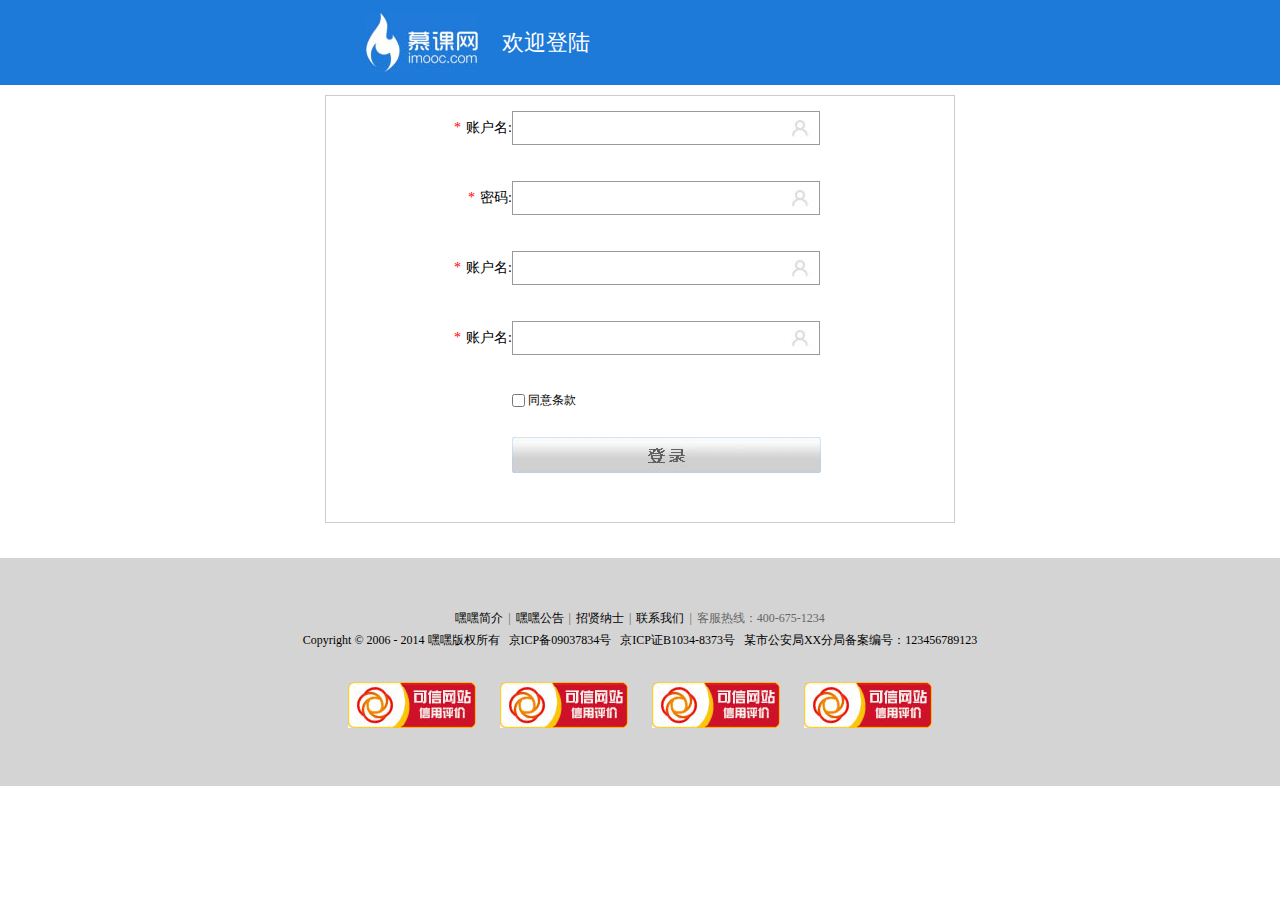
<file: dianshang/注册.html>
<!doctype html>
  <html>
  <head>
  <meta charset="utf-8">
  <title>注册</title>
  <link type="text/css" rel="stylesheet" href="style/reset.css">
   <link type="text/css" rel="stylesheet" href="style/main.css">
  </head>
  
  <body>
  <div class="headerBar">
    <div class="logoBar reg_logo">
      <div class="comWidth">
        <div class="logo fl"> 
			<a href="#"><img src="images/icon/logo.jpg" alt="嘿嘿网"></a> 
		</div>
		<h3 class="welcome_tit">欢迎登陆</h3>
      </div>
	</div>
  </div>
  
  <div class="regBox">
  	<div class="login_cont">
	<ul class="login">
		<li><span class="reg_item"><i>*</i>账户名:</span><div class="input_item"><input type="text" class="login_input user_icon"></div></li>
		<li><span class="reg_item"><i>*</i>密码:</span><div class="input_item"><input type="password" class="login_input user_icon"></div></li>
		<li><span class="reg_item"><i>*</i>账户名:</span><div class="input_item"><input type="text" class="login_input user_icon"></div></li>
		<li><span class="reg_item"><i>*</i>账户名:</span><div class="input_item"><input type="text" class="login_input user_icon"></div></li>
		<li class="autoLogin"><span class="reg_item">&nbsp;</span><input type="checkbox" id="t1" class="checked"><label for="t1">同意条款</label></li>
		<li><span class="reg_item">&nbsp;</span><input type="button" value="" class="login_btn"></li>
	</ul>
 	</div>
  </div>
  <div class="hr_25"></div>
  <div class="footer">
  	<p class="l_tit"><a href="#">嘿嘿简介</a><i>|</i><a href="#">嘿嘿公告</a><i>|</i><a href="#">招贤纳士</a><i>|</i><a href="#">联系我们</a><i>|</i>客服热线：400-675-1234</p>
	<p>Copyright &copy; 2006 - 2014 嘿嘿版权所有&nbsp;&nbsp;&nbsp;京ICP备09037834号&nbsp;&nbsp;&nbsp;京ICP证B1034-8373号&nbsp;&nbsp;&nbsp;某市公安局XX分局备案编号：123456789123</p>
	<p class="web"><a href="#"><img src="images/webLogo.jpg" alt=""></a><a href="#"><img src="images/webLogo.jpg" alt=""></a><a href="#"><img src="images/webLogo.jpg" alt=""></a><a href="#"><img src="images/webLogo.jpg" alt=""></a></p>
  </div>
  </body>
  </html>
</file>
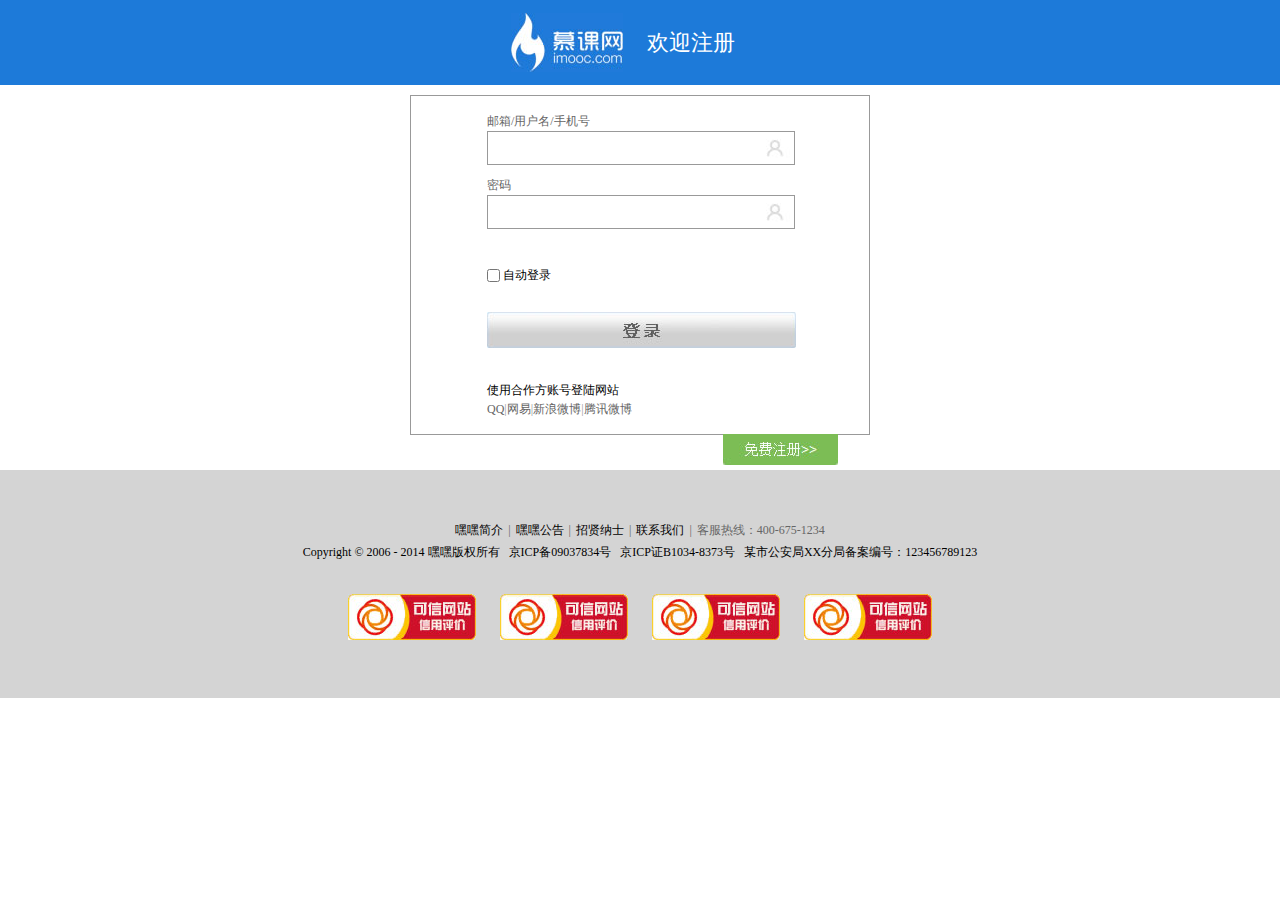
<file: dianshang/登陆.html>
<!doctype html>
  <html>
  <head>
  <meta charset="utf-8">
  <title>登陆</title>
  <link type="text/css" rel="stylesheet" href="style/reset.css">
   <link type="text/css" rel="stylesheet" href="style/main.css">
  </head>
  
  <body>
  <div class="headerBar">
    <div class="logoBar login_logo">
      <div class="comWidth">
        <div class="logo fl"> 
			<a href="#"><img src="images/icon/logo.jpg" alt="嘿嘿网"></a> 
		</div>
		<h3 class="welcome_tit">欢迎注册</h3>
      </div>
	</div>
  </div>
  
  <div class="loginBox">
  	<div class="login_cont">
	<ul class="login">
		<li class="l_tit">邮箱/用户名/手机号</li>
		<li class="mb_10"><input type="text" class="login_input user_icon"></li>
		<li class="l_tit">密码</li>
		<li class="mb_10"><input type="text" class="login_input user_icon"></li>
		<li class="autoLogin"><input type="checkbox" id="a1" class="checked"><label for="a1">自动登录</label></li>
		<li><input type="button" value="" class="login_btn"></li>
	</ul>
	<div class="login_partners">
		<p>使用合作方账号登陆网站</p>
		<ul class="login_list clearfix">
			<li><a href="#">QQ</a></li>
			<li><span>|</span></li>
			<li><a href="#">网易</a></li>
			<li><span>|</span></li>
			<li><a href="#">新浪微博</a></li>
			<li><span>|</span></li>
			<li><a href="#">腾讯微博</a></li>
		</ul>
	</div>
 </div>
	<a class="reg_link" href="#"></a>
  </div>
  <div class="hr_25"></div>
  <div class="footer">
  	<p class="l_tit"><a href="#">嘿嘿简介</a><i>|</i><a href="#">嘿嘿公告</a><i>|</i><a href="#">招贤纳士</a><i>|</i><a href="#">联系我们</a><i>|</i>客服热线：400-675-1234</p>
	<p>Copyright &copy; 2006 - 2014 嘿嘿版权所有&nbsp;&nbsp;&nbsp;京ICP备09037834号&nbsp;&nbsp;&nbsp;京ICP证B1034-8373号&nbsp;&nbsp;&nbsp;某市公安局XX分局备案编号：123456789123</p>
	<p class="web"><a href="#"><img src="images/webLogo.jpg" alt=""></a><a href="#"><img src="images/webLogo.jpg" alt=""></a><a href="#"><img src="images/webLogo.jpg" alt=""></a><a href="#"><img src="images/webLogo.jpg" alt=""></a></p>
  </div>
  </body>
  </html>
</file>
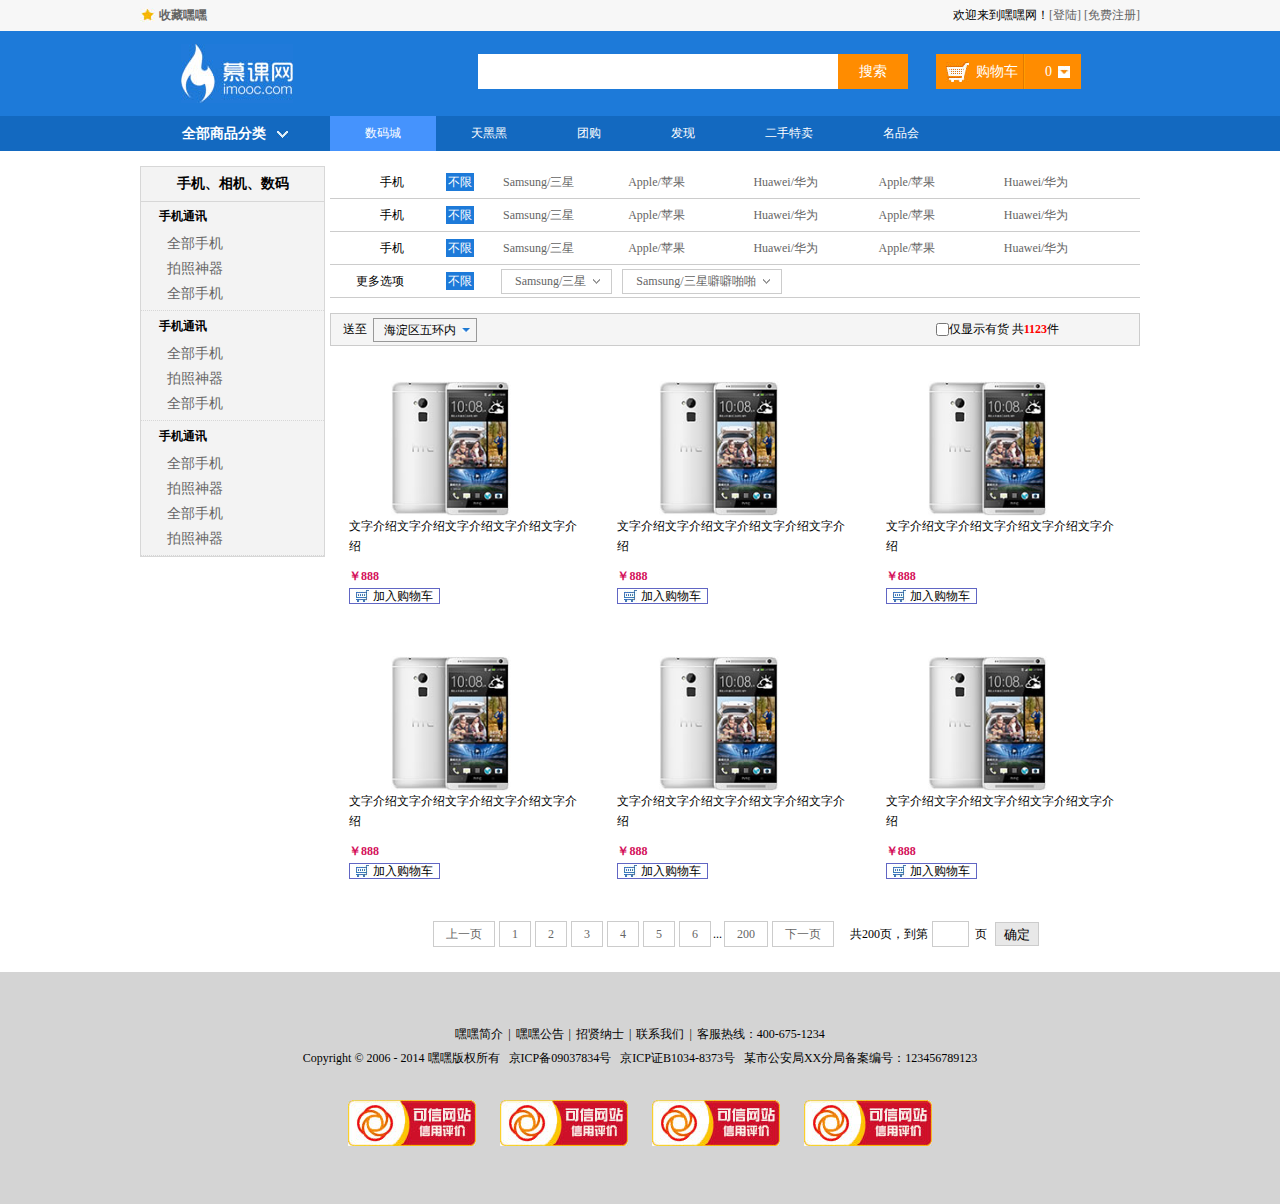
<file: dianshang/筛选页.html>
<!doctype html>
  <html>
  <head>
  <meta charset="utf-8">
  <title>筛选页</title>
  <link type="text/css" rel="stylesheet" href="style/reset.css">
   <link type="text/css" rel="stylesheet" href="style/main.css">
  </head>
  
  <body>
  <div class="headerBar">
    <div class="topBar">
      <div class="comWidth">
        <div class="leftArea"> <a href="#" class="collection">收藏嘿嘿</a> </div>
        <div class="rightArea"> 
			欢迎来到嘿嘿网！<a href="#">[登陆]</a> <a href="#">[免费注册]</a>
		</div>
      </div>
    </div>
    <div class="logoBar">
      <div class="comWidth">
        <div class="logo fl"> 
			<a href="#"><img src="images/icon/logo.jpg" alt="嘿嘿网"></a> 
		</div>
        <div class="search_box fl">
          <input type="text" class="search_text fl">
          <input type="button" class="search_btn fr" value="搜索">
        </div>
        <div class="shopCar fr"> 
        	<span class="shopText fl">购物车</span>
        	<span class="shopNum fl">0</span> 
        </div>
      </div>
	</div>
	<div class="navBox">
		<div class="comWidth">
			<div class="shopClass fl">
				<h3>全部商品分类<i></i></h3>
				<div class="shopClass_show hide">
					<dl class="shopClass_item">
						<dt><a href="#" class="b">手机</a> <a href="#" class="b">数码</a> <a href="#" class="aLink">合约机</a></dt>
						<dd><a href="#">荣耀3X</a> <a href="#">单反</a> <a href="#">智能设备</a></dd>
					</dl>
					<dl class="shopClass_item">
						<dt><a href="#" class="b">手机</a> <a href="#" class="b">数码</a> <a href="#" class="aLink">合约机</a></dt>
						<dd><a href="#">荣耀3X</a> <a href="#">单反</a> <a href="#">智能设备</a></dd>
					</dl>
					<dl class="shopClass_item">
						<dt><a href="#" class="b">手机</a> <a href="#" class="b">数码</a> <a href="#" class="aLink">合约机</a></dt>
						<dd><a href="#">荣耀3X</a> <a href="#">单反</a> <a href="#">智能设备</a></dd>
					</dl>
					<dl class="shopClass_item">
						<dt><a href="#" class="b">手机</a> <a href="#" class="b">数码</a> <a href="#" class="aLink">合约机</a></dt>
						<dd><a href="#">荣耀3X</a> <a href="#">单反</a> <a href="#">智能设备</a></dd>
					</dl>
					<dl class="shopClass_item">
						<dt><a href="#" class="b">手机</a> <a href="#" class="b">数码</a> <a href="#" class="aLink">合约机</a></dt>
						<dd><a href="#">荣耀3X</a> <a href="#">单反</a> <a href="#">智能设备</a></dd>
					</dl>
				</div>
				<div class="shopClass_list hide">
					<div class="shopClass_cont">
						<dl class="shopList_item">
						<dt>电脑装机</dt>
							<dd>
								<a href="#">笔记本</a>
								<a href="#">超极本</a>
								<a href="#">上网本</a>
								<a href="#">平板电脑</a>
								<a href="#">台式机</a>
							</dd>
						</dl>
						<dl class="shopList_item">
						<dt>电脑装机</dt>
							<dd>
								<a href="#">笔记本</a>
								<a href="#">超极本</a>
								<a href="#">上网本</a>
								<a href="#">平板电脑</a>
								<a href="#">台式机</a>
								<a href="#">笔记本</a>
								<a href="#">超极本</a>
								<a href="#">上网本</a>
								<a href="#">平板电脑</a>
								<a href="#">台式机</a>
							</dd>
						</dl>
						<dl class="shopList_item">
						<dt>电脑装机</dt>
							<dd>
								<a href="#">笔记本</a>
								<a href="#">超极本</a>
								<a href="#">上网本</a>
								<a href="#">平板电脑</a>
								<a href="#">台式机</a>
								<a href="#">笔记本</a>
								<a href="#">超极本</a>
								<a href="#">上网本</a>
								<a href="#">平板电脑</a>
								<a href="#">台式机</a>
							</dd>
						</dl>
						<dl class="shopList_item">
						<dt>电脑装机</dt>
							<dd>
								<a href="#">笔记本</a>
								<a href="#">超极本</a>
								<a href="#">上网本</a>
								<a href="#">平板电脑</a>
								<a href="#">台式机</a>
								<a href="#">笔记本</a>
								<a href="#">超极本</a>
								<a href="#">上网本</a>
								<a href="#">超极本</a>
								<a href="#">上网本</a>
								<a href="#">平板电脑</a>
								<a href="#">台式机</a>
							</dd>
						</dl>
						<dl class="shopList_item">
						<dt>电脑装机</dt>
							<dd>
								<a href="#">笔记本</a>
								<a href="#">超极本</a>
								<a href="#">上网本</a>
								<a href="#">平板电脑</a>
								<a href="#">台式机</a>
							</dd>
						</dl>
						<dl class="shopList_item">
						<dt>电脑装机</dt>
							<dd>
								<a href="#">笔记本</a>
								<a href="#">超极本</a>
								<a href="#">上网本</a>
								<a href="#">平板电脑</a>
								<a href="#">台式机</a>
							</dd>
						</dl>
						<div class="shopList_links">
							<a href="#">文字测试内容等等<span></span></a>
							<a href="#">文字内容等等<span></span></a>
						</div>
					</div>
				</div>
			</div>                                   
			<ul class="nav fl">
				<li><a href="#" class="active">数码城</a></li>
				<li><a href="#">天黑黑</a></li>
				<li><a href="#">团购</a></li>
				<li><a href="#">发现</a></li>
				<li><a href="#">二手特卖</a></li>
				<li><a href="#">名品会</a></li>
			</ul>
		</div>
	</div>
  </div>
  <div class="hr_15"></div>
  <div class="products comWidth clearfix">
		<div class="leftArea">
			<div class="leftNav vertical">
				<h3 class="nav_title">手机、相机、数码</h3>
				<div class="nav_cont">
					<h3>手机通讯</h3>
					<ul class="navCont_list clearfix">
						<li><a href="#">全部手机</a></li>
						<li><a href="#">拍照神器</a></li>
						<li><a href="#">全部手机</a></li>
					</ul>
				</div>
				<div class="nav_cont">
					<h3>手机通讯</h3>
					<ul class="navCont_list clearfix">
						<li><a href="#">全部手机</a></li>
						<li><a href="#">拍照神器</a></li>
						<li><a href="#">全部手机</a></li>
					</ul>
				</div>
				<div class="nav_cont">
					<h3>手机通讯</h3>
					<ul class="navCont_list clearfix">
						<li><a href="#">全部手机</a></li>
						<li><a href="#">拍照神器</a></li>
						<li><a href="#">全部手机</a></li>
						<li><a href="#">拍照神器</a></li>
					</ul>
				</div>
			</div>
		</div>
		<div class="rightArea">
			<div class="screening_box">
				<dl class="screening clearfix">
					<dt>手机</dt>
					<dd class="limit"><a href="#" class="active">不限</a></dd>
					<dd class="screening_list">
						<ul class="clearfix">
						<li><a href="#">Samsung/三星</a></li>
						<li><a href="#">Apple/苹果</a></li>
						<li><a href="#">Huawei/华为</a></li>
						<li><a href="#">Apple/苹果</a></li>
						<li><a href="#">Huawei/华为</a></li>
						</ul>
					</dd>
				</dl>
				<dl class="screening clearfix">
					<dt>手机</dt>
					<dd class="limit"><a href="#" class="active">不限</a></dd>
					<dd class="screening_list">
						<ul class="clearfix">
						<li><a href="#">Samsung/三星</a></li>
						<li><a href="#">Apple/苹果</a></li>
						<li><a href="#">Huawei/华为</a></li>
						<li><a href="#">Apple/苹果</a></li>
						<li><a href="#">Huawei/华为</a></li>
						</ul>
					</dd>
				</dl>
				<dl class="screening clearfix">
					<dt>手机</dt>
					<dd class="limit"><a href="#" class="active">不限</a></dd>
					<dd class="screening_list">
						<ul class="clearfix">
						<li><a href="#">Samsung/三星</a></li>
						<li><a href="#">Apple/苹果</a></li>
						<li><a href="#">Huawei/华为</a></li>
						<li><a href="#">Apple/苹果</a></li>
						<li><a href="#">Huawei/华为</a></li>
						</ul>
					</dd>
				</dl>
				<dl class="screening clearfix">
					<dt>更多选项</dt>
					<dd class="limit"><a href="#" class="active">不限</a></dd>
					<dd class="screening_list">	
						<div class="screening_more">	
							<a href="#">Samsung/三星</a>
						</div>	
						<div class="screening_more">	
							<a href="#">Samsung/三星噼噼啪啪</a>
						</div>
					</dd>
				</dl>
			</div>
			<div class="hr_15"></div>
			<div class="addInfo">
				<div class="address">
					<span class="add_text">送至</span>
					<div class="select">
						<h3>海淀区五环内</h3><span></span>
						<ul class="show_select">
							<li>五道口</li>
							<li>五道口</li>
							<li>五道口</li>
						</ul>
					</div>
				</div>
				<div class="fr screen_text">
					<span class="check">
						<input type="checkbox" id="check"><label for="check">仅显示有货</label>
					</span>
					<span class="shop_number">
						共<em>1123</em>件
					</span>
				</div>
			</div>
			<div class="products_list sreening_list_more clearfix">
				<div class="item">
					<div class="item_cont">
						<div class="img_item">
							<a href="#"><img src="images/shop_img.jpg" alt=""></a>
						</div>
						<p><a href="#">文字介绍文字介绍文字介绍文字介绍文字介绍</a></p>
						<p class="money">￥888</p>
						<p><a href="#" class="addCar">加入购物车</a></p>
					</div>
				</div>
				<div class="item">
					<div class="item_cont">
						<div class="img_item">
							<a href="#"><img src="images/shop_img.jpg" alt=""></a>
						</div>
						<p><a href="#">文字介绍文字介绍文字介绍文字介绍文字介绍</a></p>
						<p class="money">￥888</p>
						<p><a href="#" class="addCar">加入购物车</a></p>
					</div>
				</div>
				<div class="item">
					<div class="item_cont">
						<div class="img_item">
							<a href="#"><img src="images/shop_img.jpg" alt=""></a>
						</div>
						<p><a href="#">文字介绍文字介绍文字介绍文字介绍文字介绍</a></p>
						<p class="money">￥888</p>
						<p><a href="#" class="addCar">加入购物车</a></p>
					</div>
				</div>
				<div class="item">
					<div class="item_cont">
						<div class="img_item">
							<a href="#"><img src="images/shop_img.jpg" alt=""></a>
						</div>
						<p><a href="#">文字介绍文字介绍文字介绍文字介绍文字介绍</a></p>
						<p class="money">￥888</p>
						<p><a href="#" class="addCar">加入购物车</a></p>
					</div>
					<div class="renqi"></div>
				</div>
				<div class="item">
					<div class="item_cont">
						<div class="img_item">
							<a href="#"><img src="images/shop_img.jpg" alt=""></a>
						</div>
						<p><a href="#">文字介绍文字介绍文字介绍文字介绍文字介绍</a></p>
						<p class="money">￥888</p>
						<p><a href="#" class="addCar">加入购物车</a></p>
					</div>
				</div>
				<div class="item">
					<div class="item_cont">
						<div class="img_item">
							<a href="#"><img src="images/shop_img.jpg" alt=""></a>
						</div>
						<p><a href="#">文字介绍文字介绍文字介绍文字介绍文字介绍</a></p>
						<p class="money">￥888</p>
						<p><a href="#" class="addCar">加入购物车</a></p>
					</div>
				</div>				
			</div>
		<div class="hr_25"></div>
		<div class="page">
			<a href="#">上一页</a><a href="#">1</a><a href="#">2</a><a href="#">3</a><a href="#">4</a><a href="#">5</a><a href="#">6</a><span class="hl">...</span><a href="#">200</a><a href="#">下一页</a><span class="morePage">共200页，到第</span><input type="text" class="pageNum"><span class="ye">页</span><input type="button" value="确定" class="page_btn">
		</div>
		</div>

  </div>
  <div class="hr_25"></div>
  <div class="footer">
  	<p><a href="#">嘿嘿简介</a><i>|</i><a href="#">嘿嘿公告</a><i>|</i><a href="#">招贤纳士</a><i>|</i><a href="#">联系我们</a><i>|</i>客服热线：400-675-1234</p>
	<p>Copyright &copy; 2006 - 2014 嘿嘿版权所有&nbsp;&nbsp;&nbsp;京ICP备09037834号&nbsp;&nbsp;&nbsp;京ICP证B1034-8373号&nbsp;&nbsp;&nbsp;某市公安局XX分局备案编号：123456789123</p>
	<p class="web"><a href="#"><img src="images/webLogo.jpg"></a><a href="#"><img src="images/webLogo.jpg"></a><a href="#"><img src="images/webLogo.jpg"></a><a href="#"><img src="images/webLogo.jpg"></a></p>
  </div>
  </body>
  </html>
</file>
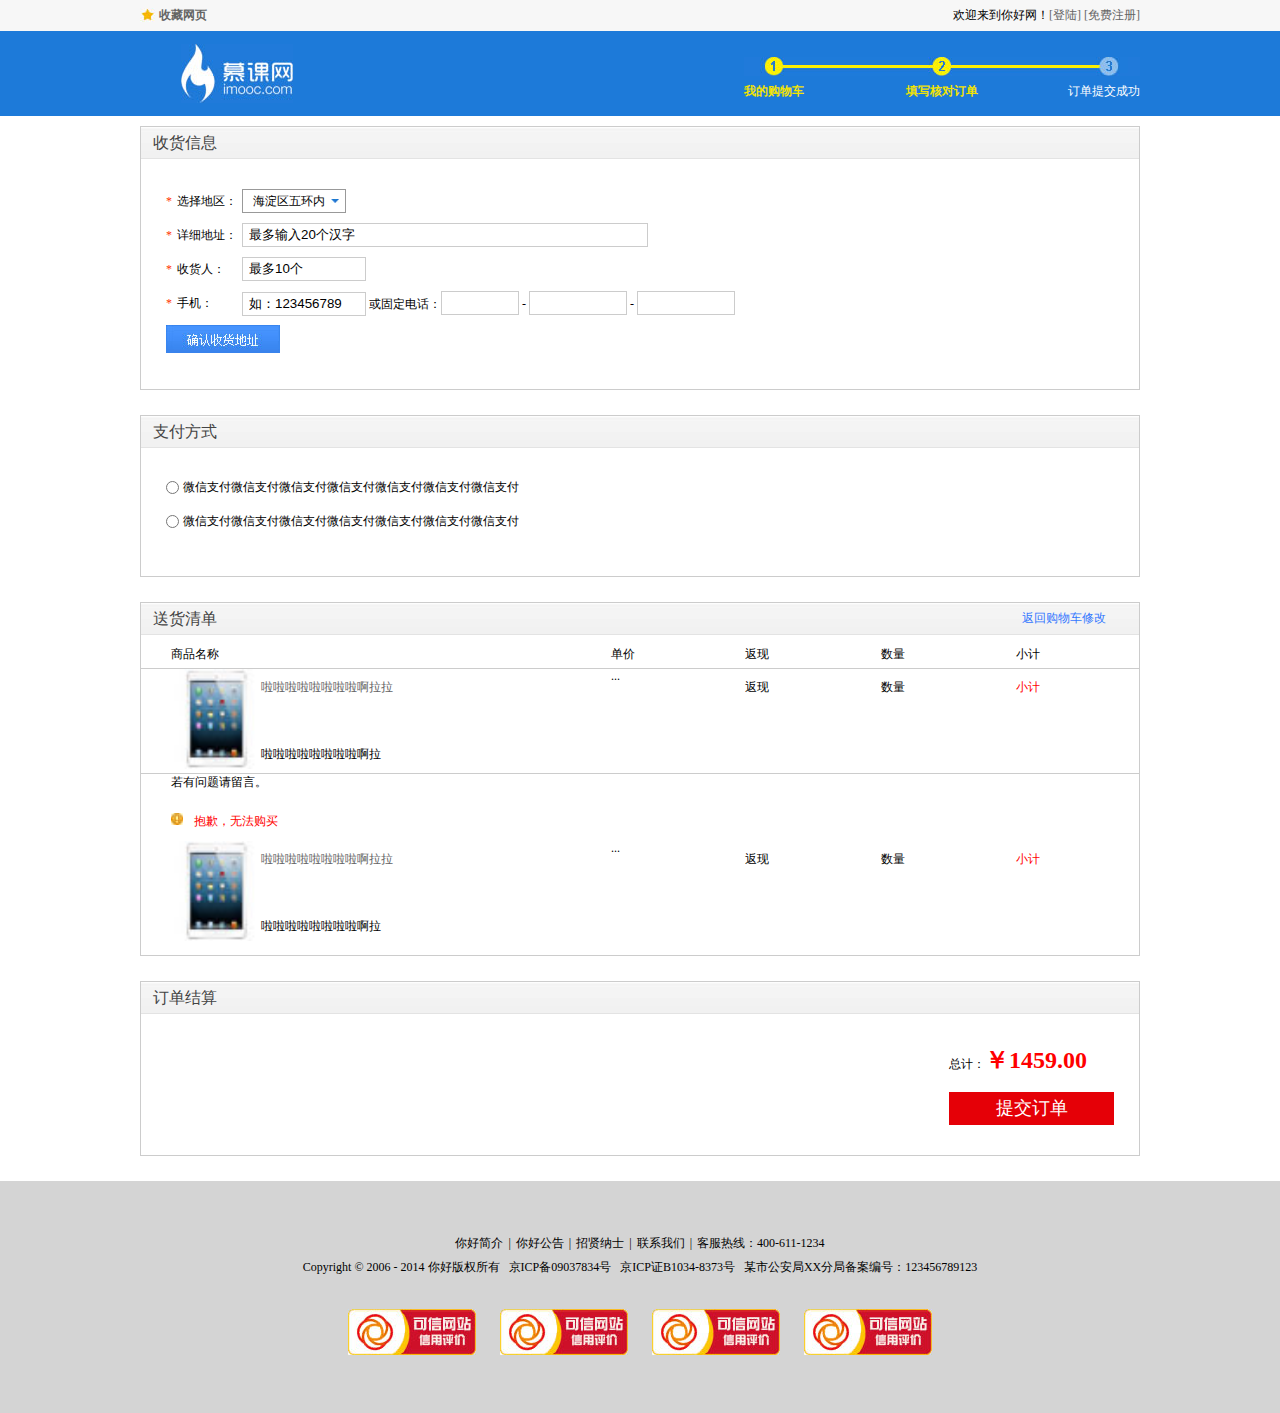
<file: dianshang/购物车.html>
<!doctype html>
  <html>
  <head>
  <meta charset="utf-8">
  <title>购物车</title>
  <link type="text/css" rel="stylesheet" href="style/reset.css">
   <link type="text/css" rel="stylesheet" href="style/main.css">
  </head>
  
  <body>
  <div class="headerBar">
    <div class="topBar">
      <div class="comWidth">
        <div class="leftArea"> <a href="#" class="collection">收藏网页</a> </div>
        <div class="rightArea"> 
			欢迎来到你好网！<a href="#">[登陆]</a> <a href="#">[免费注册]</a>
		</div>
      </div>
    </div>
    <div class="logoBar">
      <div class="comWidth">
        <div class="logo fl"> 
			<a href="#"><img src="images/icon/logo.jpg" alt="嘿嘿网"></a> 
		</div>
		<div class="stepBox fr">
			<div class="step"></div>
			<ul class="step_text">
				<li class="s01 active">我的购物车</li>
				<li class="s02 active">填写核对订单</li>
				<li class="s03">订单提交成功</li>
			</ul>			
		</div>
      </div>
	</div>
  </div>
  <div class="shoppingCart comWidth">
  	<div class="shopping_item">
		<h3 class="shopping_tit">收货信息</h3>
		<div class="shopping_cont padding_shop">
			<ul class="shopping_list">
				<li><span class="shopping_list_text"><em>*</em>选择地区：</span>
					<div class="select">
						<h3>海淀区五环内</h3><span></span>
						<ul class="show_select">
							<li>五道口</li>
							<li>五道口</li>
							<li>五道口</li>
						</ul>
					</div></li>
				<li><span class="shopping_list_text"><em>*</em>详细地址：</span><input type="text" class="input input_b" value="最多输入20个汉字"></li>
				<li><span class="shopping_list_text"><em>*</em>收货人：</span><input type="text" class="input" value="最多10个"></li>
				<li><span class="shopping_list_text"><em>*</em>手机：</span><input type="text" class="input" value="如：123456789">&nbsp;或固定电话：<input type="text" class="input input_s"><span class="jian">-</span><input type="text" class="input input_l"><span class="jian">-</span><input type="text" class="input input_l"></li>
				<li><input type="button" class="affirm"></li>
			</ul>
		</div>
	</div>
	<div class="hr_25"></div>
	<div class="shopping_item">
		<h3 class="shopping_tit">支付方式</h3>
		<div class="shopping_cont padding_shop">
			<ul class="shopping_list">
				<li><input type="radio" class="radio" id="r1"><label for="r1">微信支付</label>微信支付微信支付微信支付微信支付微信支付微信支付</li>
				<li><input type="radio" class="radio" id="r2"><label for="r2">微信支付</label>微信支付微信支付微信支付微信支付微信支付微信支付</li>
			</ul>
		</div>
	</div>
	<div class="hr_25"></div>
	<div class="shopping_item">
		<h3 class="shopping_tit">送货清<a href="#" class="backCar">返回购物车修改</a>单</h3>
		<div class="shopping_cont pb_10">
			<div class="cart_inner">
				<div class="cart_head clearfix">
					<div class="cart_item t_name">商品名称</div>
					<div class="cart_item t_price">单价</div>
					<div class="cart_item t_return">返现</div>
					<div class="cart_item t_num">数量</div>
					<div class="cart_item t_subtotal">小计</div>
				</div>
				<div class="cart_cont clearfix">
					<div class="cart_item t_name">
						<div class="cart_shopInfo clearfix">
							<img src="images/des_sm.jpg" alt="">
							<div class="cart_shopInfo_cont">
								<p class="cart_link"><a href="#">啦啦啦啦啦啦啦啦啊拉拉</a></p>
								<p class="cart_info">啦啦啦啦啦啦啦啦啊拉</p>
							</div>
						</div>
					</div>
					<div class="cart_item t_price">
						...
					</div>
					<div class="cart_item t_return">返现</div>
					<div class="cart_item t_num">数量</div>
					<div class="cart_item t_subtotal t_red">小计</div>
				</div>
				<div class="cart_message">
					若有问题请留言。
				</div>
				<div class="cart_prompt"><i class="cart_prompt_icon"></i>抱歉，无法购买</div>
				<div class="cart_cont cart_no_bor clearfix">
					<div class="cart_item t_name">
						<div class="cart_shopInfo clearfix">
							<img src="images/des_sm.jpg" alt="">
							<div class="cart_shopInfo_cont">
								<p class="cart_link"><a href="#">啦啦啦啦啦啦啦啦啊拉拉</a></p>
								<p class="cart_info">啦啦啦啦啦啦啦啦啊拉</p>
							</div>
						</div>
					</div>
					<div class="cart_item t_price">
						...
					</div>
					<div class="cart_item t_return">返现</div>
					<div class="cart_item t_num">数量</div>
					<div class="cart_item t_subtotal t_red">小计</div>
				</div>
			</div>
		</div>
	</div>
	<div class="hr_25"></div>
	<div class="shopping_item">
		<h3 class="shopping_tit">订单结算</h3>
		<div class="shopping_cont padding_shop clearfix">
			<div class="cart_count fr">
				<div class="cart_rmb">
					总计：<span>￥1459.00</span>
				</div>
				<div class="cart_btnBox">
					<input type="button" class="cart_btn" value="提交订单">
				</div>
			</div>
		</div>
	</div>
  </div>
  <div class="hr_25"></div>
  <div class="footer">
  	<p><a href="#">你好简介</a><i>|</i><a href="#">你好公告</a><i>|</i><a href="#">招贤纳士</a><i>|</i><a href="#">联系我们</a><i>|</i>客服热线：400-611-1234</p>
	<p>Copyright &copy; 2006 - 2014 你好版权所有&nbsp;&nbsp;&nbsp;京ICP备09037834号&nbsp;&nbsp;&nbsp;京ICP证B1034-8373号&nbsp;&nbsp;&nbsp;某市公安局XX分局备案编号：123456789123</p>
	<p class="web"><a href="#"><img src="images/webLogo.jpg" alt=""></a><a href="#"><img src="images/webLogo.jpg" alt=""></a><a href="#"><img src="images/webLogo.jpg" alt=""></a><a href="#"><img src="images/webLogo.jpg" alt=""></a></p>
  </div>
  </body>
  </html>
</file>
<file: dianshang/style/main.css>
@charset "utf-8";
/* CSS Document */
/*公用*/
.comWidth{width:1000px;margin-left:auto;margin-right:auto;}
.leftArea{float:left;}
.rightArea{float:right;}
.hide{display:none;}
.show{display:block;}
/*topBar*/
.topBar{height:31px;background-color:#F7F7F7;line-height:31px;}
.collection{background:url(../images/icon/collection.jpg) left center no-repeat;padding-left:19px;font-weight:bold;}
.topBar a:hover{color:red;}
/*logo*/
.logoBar{height:85px;background-color:#1D7AD9;} 
.logo{padding-left:41px;padding-top:13px;}
/*search*/
.search_box{width:430px;padding-top:23px;padding-left:185px;}
/*.search_text{width:350px;height:14px;background-color:#FFF;line-height:14px;padding:11px 5px 10px;}*/
.search_text{width:350px;height:35px;padding:0 5px;background-color:#FFF;line-height:35px\9;/*css hack \9 代表所有的IE浏览器*/}
.search_btn{width:70px; height:35px;font-size:14px;font-family:"Microsoft Yahei","微软雅黑";background-color:#FF8C00;color:#FFF}
/*购物车*/
.shopCar{display:inline;width:145px;height:35px;background-color:#FF8C00;margin-top:23px;margin-right:59px;font:14px/35px "Microsoft Yahei","微软雅黑";color:#FFF;}
.shopText{/*font-size:14px;line-height:35px;font-family:"Microsoft Yahei","微软雅黑";*/height:100%;width:87px;border-right:#E27A00 solid 1px;background:url(../images/icon/shopIcon.jpg) 10px no-repeat;text-indent:40px;}
.shopNum{width:27px;height:35px;border-left:#FF9C01 solid 1px;text-align:right; padding-right:29px;background:url(../images/icon/sj.jpg) 33px center no-repeat;}
/*导航*/
.navBox{height:35px;color:#FFF;background-color:#1369C0}
.shopClass{width:190px;/*line-height:35px;text-align:center;注意，会留下后患:子元素会继承*/position:relative;}
.shopClass h3{text-align:center;line-height:35px;}
.shopClass i{width:11px;height:7px;overflow:hidden;display:inline-block;background:url(../images/icon/down.jpg) left center no-repeat;margin-left:11px;}
.nav,.shopClass h3{font-family:"Microsoft Yahei","微软雅黑";}
.nav{line-height:35px;}
.nav li{float:left;}
.nav a{height:35px;display:inline-block;padding:0 35px;color:#FFF;}
.nav .active{background-color:#4593FD;}
/*商品弹出列表*/
.shopClass_show{background-color:#4593FD;position:absolute;left:0;top:35px;width:100%;padding-bottom:1px;}
.shopClass_item{padding:13px 10px;border-top:#5AA1FE solid 1px;border-bottom:#3487F2 solid 1px;line-height:16px;}
.shopClass_item dt{height:21px;line-height:1;background:url(../images/icon/shop_sj.jpg) right center no-repeat;}
.shopClass_item .b{/*font-family:"Microsoft Yahei","微软雅黑";font-size:14px;font-weight:bold;*/font:14px/1 "Microsoft Yahei","微软雅黑";}
.shopClass_item a{color:#FFF;}
.shopClass_item a:hover{text-decoration:underline;}
.shopClass_item .aLink{width:48px;height:20px;background:url(../images/icon/aLink_bg.png) left center no-repeat;display:inline-block;text-align:center;line-height:20px;text-decoration:underline;}
/*shopClass_item active 状态*/
.shopClass_active{background-color:#FFF;border-left:#4593FD solid 1px;}
.shopClass_active dt{background:none;}
.shopClass_active a{color:#000;}
.shopClass_active .aLink{color:#FFF; text-decoration:none;}
/*弹出的菜单*/
.shopClass_list{width:568px;border:#CCC solid 1px;position:absolute;left:190px;top:35px;}
.shopClass_cont{padding:0 20px;}
.shopList_item{padding:10px 0;border-bottom:#CCC solid 1px;}
.shopList_item dt{color:#4B87D9;font-weight:bold;height:24px;line-height:24px;}
.shopList_item dd{padding-left:68px;margin-top:-24px;line-height:24px;}
.shopList_item dd a{margin-right:12px;}
.shopList_links{padding:15px 0;}
.shopList_links a{color:#FFF; background-color:#2785E6;margin-right:10px;height:26px;line-height:26px;font-size:12px;display:inline-block;padding:0 14px 0 8px;margin-right:10px;}
.shopList_links span{width:11px;height:7px;background:url(../images/icon/shop_sj.jpg) left center no-repeat;display:inline-block;margin-left:7px;}

/*banner部分*/
.banner{margin-bottom:15px;}
.banner_bar{/*width:810px;height:326px;*/float:right;position:relative;overflow:hidden;}
.imgBox{/*width:1620px;height:326px;*/position:absolute;left:0;top:0;}
.imgBox li{float:left;}
.imgBox img{/*width:810px;height:326px;*/display:block;}
.imgNum{position:absolute;left:0;bottom:15px;width:100%;text-align:center;}
.imgNum a{width:20px;height:5px;overflow:hidden;background-color:#FFF;display:inline-block;margin:0 3px;}
.imgNum .active{background-color:#FF7700;}
.banner_big,
.banner_big img{width:810px;height:326px;}
.banner_big .imgBox{width:1620px;height:326px;}
.banner_sm,
.banenr_sm img{width:190px;height:400px;}
.banner_sm .imgBox{width:380px;height:400px;}
/*商品标题*/
.shopTit{height:44px;font-family:"Microsoft Yahei","微软雅黑";margin-bottom:15px;line-height:44px;}
.shopTit h3{font-size:24px;float:left;font-weight:normal;padding-left:15px;}
.icon{height:44px;width:44px;float:left;/*display:inline-block;float后支持行高*/background:url(../images/icon/shopIcon_2.jpg) left center no-repeat;}
.more{float:right;font-family:"宋体";}
.more:hover{text-decoration:underline;}
/*商品列表*/
.shopList .leftArea{width:190px;}
.shopList .rightArea{overflow:hidden;width:808px;border:#999 solid 1px;border-bottom:#FF7201 solid 3px;height:396px;}
/*商品列表右侧*/
.shopList{margin-bottom:15px;}
.shopList_top,
.shopList_sm{margin-right:-4px;}
.shop_item{width:202px;border-right:#999 solid 1px;border-bottom:#999 solid 1px;text-align:center;height:279px;font-family:"Microsoft Yahei","微软雅黑";float:left;}
.shop_img{height:218px;}
.shop_img img{width:100%;height:218px;display:block;}
.shop_item h3{font-size:16px;}
.shop_item p{font-size:14px;color:#FF7300;line-height:21px;}
/*商品列表小*/
.shopItem_sm{width:202px;border-right:#999 solid 1px;height:115px;padding-top:1px;float:left;}
.shopItem_smImg{width:95px;height:95px;text-align:center;float:left;}
.shopItem_smImg img{width:95px;height:95px;}
.shopItem_text{padding-top:28px;width:100px;float:left;}
.shopItem_text p{color:#FF7300;}
.shopItem_text h3{font-family:"Microsoft Yahei","微软雅黑";font-weight:normal;font-size:16px;color:#181818;line-height:30px;}
/*底部*/
.footer{text-align:center;background-color:#D4D4D4;line-height:24px;padding:50px 0;}
.footer i{font-style:normal;margin:0 5px;}
.footer a{color:#000;}
.footer a:hover{color:#F60;}
.web img{margin:0 12px;}
.web{padding-top:30PX;}
.hr_25{height:25px;}
.hr_45{height:45px;}
.hr_7{height:7px;overflow:hidden;}
.hr_15{height:15px;overflow:hidden;}
/*产品分类*/
.products .leftArea{width:185px;}
.products .rightArea{width:810px;}
.products .banner_bar{float:none;}
.products .item{width:25%;*width:24.9%;margin-bottom:10px;}
/*产品分类导航*/
.leftNav{background-color:#F3F3F3;border:#D7D7D7 solid 1px;}
.nav_title{height:34px;line-height:34px;dont-size:14px;border-bottom:#D7D7D7 solid 1px;text-align:center;margin-bottom:-1px;}
.nav_cont{padding:0 18px 4px;border-bottom:#D7D7D7 1px dotted;}
.nav_cont h3{font-size:12px;height:30px;line-height:30px;}
.navCont_list{line-height:25px;}
.navCont_list li{float:left;width:50%;}
.vertical li{width:auto;float:none;padding-left:8px;}
.vertical .nav_title,
.vertical .nav_cont{font-family:"Microsoft Yahei","微软雅黑";font-size:14px;}

/*标题*/
.products_title{height:34px;border-bottom:#CCCCCC solid 2px;}
.products_title h3{width:180px;border-bottom:#096DBA solid 2px;height:34px;line-height:34px;text-indent:9px;margin-bottom:-2px;position:relative;}
/*商品*/
.item{float:left;height:265px;position:relative;}
.item_cont{padding:0 15px;}
.img_item{height:170px;text-align:center;}
.img_item img{height:170px;}
.item p{line-height:20px;}
.item a{color:#000;}
.item a:hover{text-decoration:underline;}
.money{color:#D4105A;font-weight:bold;padding-top:10px;}
.stars{width:13px;height:12px;overflow:hidden;background:url(../images/icon/xing.jpg) left top no-repeat;display:inline-block;margin-right:1px;}
.hot{width:52px;height:52px;background:url(../images/icon/hot.jpg) left top no-repeat;position:absolut;right:0;top:0;}
/*筛选*/
.screening{border-bottom:#CCCCCC solid 1px;font-family:Verdana;}
.screening dt{line-height:32px;width:74px;text-align:right;float:left;margin-right:42px;}
.limit{width:55px;float:left;line-height:32px;}
.screening .active{background-color:#1D7AD9;padding:2px;color:#FFF;}
.screening a{padding:2px;}
.screening_list{line-height:32px;width:626px;float:left;}
.screening_list li{width:20%;float:left;}
.screening_more{border:#CCCCCC solid 1px;height:23px;line-height:23px;margin-top:4px;float:left;padding-right:11px;padding-left:11px;margin-right:10px;}
.screening_more a{background:url(../images/icon/sj_grey.jpg) right center no-repeat;padding-right:14px;}
.addInfo{height:31px;border:#CCCCCC solid 1px;background-color:#F5F5F5;}
.address{float:left;}
.add_text{float:left;line-height:31px;padding-left:12px;padding-right:6px;}
.addInfo .select{margin-top:4px;}
.screen_text{line-height:31px;padding-right:80px;}
.check{position:relative;top:-1px;}
.check input,
.check label{vertical-align:middle;}
.addCar{border:#6166C4 solid 1px;height:22px;padding:0 6px 0 23px;background:url(../images/icon/car.jpg) 6px center no-repeat;}
.shop_number em{color:#F00;font-style:normal;font-weight:bold;}
.sreening_list_more{padding-left:0.5%;}
.sreening_list_more .item{width:33.3%;}
/*page*/
.page{text-align:center;position:relative;z-index:2;}
.page a{height:24px;display:inline-block;line-height:24px;border:#CCCCCC solid 1px;padding:0 12px;margin:0 2px;}
.page hl{display:inline-block;padding:0 12px;margin:0 2px;}
.pageNum{width:29px;padding:0 3px;border:#CCCCCC solid 1px;height:24px;line-height:24px\9;text-align:center;margin-left:4px;}
.morePage{padding-left:14px;display:inline-block;height:24px;line-height:24px;}
.page_btn{height:24px;line-height:24px;width:44px;background-color:#E8E8E8;border:#CCCCCC solid 1px;}
.ye{padding:0 8px 0 6px;}
.page a,
.page span,
.page input{vertical-align:middle;position:relative;}
/*组件*/
.select{border:#999999 solid 1px;height:22px;line-height:22px;float:left;backgound-color:#FFFFFF;padding-left:10PX;padding-right:20px;position:relative;z-index:4;}
.select h3{font-size:12px;font-weight:normal;}
.select span{position:absolute;right:0;top:0;height:100%;width:20px;background:url(../images/icon/sj_blue.jpg) center center no-repeat;}
.show_select{position:absolute;left:-1px;top:22px;background-color:#FFFFFF;width:100%;border:#999999 solid 1px;display:none;}
.show_select li{padding-left:10px;}
/*商品介绍*/
.grey{background-color:#F0F0F0;}
.userPosition{font-size:0;font-family:Verdana;margin-top:25px;margin-bottom:15px;}
.userPosition em,
.userPosition strong,
.userPosition a,
.userPosition span{font-size:12px;}
.userPosition em{font-style:normal;}
.userPosition a:hover{text-decoration:underline;}
.description{border:#CCCCCC solid 1px;}
.description_info{background-color:#FFFFFF;}
.description .leftArea{width:309px;}
.description .rightArea{width:688px;border-left:#CCCCCC solid 1px;}
/*图片展示*/
.description_imgs .big{height:340px;text-align:center;}
.des_smimg{padding-left:1px;width:265px;margin:0 auto;}
.des_smimg li{float:left;margin-left:-1px;}
.des_smimg img{border:#CCCCCC solid 1px;}
.des_smimg .active{border-color:#317EE7;position:relative;}
.des_content{padding:10px;}
.des_content_tit{font:bold 16px/22px #00FF00;padding:13px 25px;}
.des_content .dl{margin-bottom:8px;}
.des_content .dt{width:75px;float:left;color:#666666;text-indent:17px;line-height:25px;}
.des_content .dd{padding-left:75px;}
.des_money{font-size:18px;color:#FF3300;font-family:Verdana;}
.des_money em{font-style:normal;font-size:12px;}
/*换购*/
.hg{padding-top:4px;display:inline-block;}
.hg_icon{width:55px;height:18px;display:inline-block;background:url(../images/icon/hg_icon.jpg) left top no-repeat;color:#FFFFFF;font-style:normal;text-indent:16px;line-height:18px;margin-right:10px;}
/*送货*/
.des_position{background-color:#F2F2F2;padding:15px 0;}
.theGoods{line-height:24px;padding-left:10px;}
.des_content .colorSelect{line-height:30px;}
.des_item{color:#666666;padding:9px 10px;border:#CCCCCC solid 1px;float:left;background-color:#FFFFFF;margin-right:10px;}
.des_item_active{border:#317EE7 solid 1px;color:#333;}
.des_item_sm{padding:3px 7px;margin-bottom:8px;}
.des_content .des_select_more{line-height:55px;}
/*数量*/
.des_number{border:#B2B2B2 solid 1px;height:32px;width:82px;float:left;}
.des_number div{height:100%;float:left;}
.reduction,.plus{width:15px;background:url(../images/icon/plus_bg.jpg) left top no-repeat;line-height:32px;text-align:center;color:#333;}
.reduction{border-right:#CCC solid 1px;}
.plus{border-left:#CCCCCC solid 1px;}
.des_input{width:42px;padding:0 4px;background:url(../images/icon/des_input_bg.jpg) left top no-repeat;}
.des_input input{height:100%;width:100%;line-height:32px\9;text-align:center;}
.xg{line-height:32px;float:left;padding-left:10px;font-weight:bold;color:#656565;}
.xg em{color:#FB7700;font-style:normal;}
.des_content .des_num{line-height:32px;}
/*已选择*/
.des_select{font-weight:bold;margin:22px 0 12px;text-indent:17px;}
.des_select span{color:#0479C9;}
.shop_buy{text-align:center;}
.shopping_btn,.buy_btn{display:inline-block;width:184px;height:48px;background:url(../images/icon/buy_btn.jpg) left top no-repeat;color:#FFFFFF;font-size:20px;text-indent:55px;line-height:48px;}
.line{margin:0 40px;height:90px;width:1px;overflow:hidden;background-color:#CCC;display:inline-block;} 
.line,.shopping_btn,.buy_btn{vertical-align:middle;}
.notes{color:#CCCCCC;text-indent:17px;}
/*产品介绍*/
.des_info .leftArea{width:190px;}
.des_info .rightArea{width:790px;}
.recommend{border:#CCCCCC solid 1px;background-color:#FFFFFF;padding-bottom:15px;}
.recommend .tit{height:39px;border-bottom:#CCCCCC solid 1px;line-height:39px;font-size:14px;background-color:#F3F3F3;}
.recommend .item{float:none;height:auto;}
.recommend .money{padding-top:0;}
/*详细介绍*/
.des_infoContent{border:#CCCCCC solid 1px;background-color:#FFFFFF;}
.des_tit{height:39px;border-bottom:#CCCCCC solid 1px;background:url(../images/icon/des_title.jpg) left top repeat-x;}
.des_tit li{margin-left:-1px;float:left;width:50%;font:14px/39px "宋体";text-align:center;border-left:#CCCCCC solid 1px;}
.des_tit .active{background-color:#0479CA;font-weight:bold;color:#FFFFFF;position:relative;}
.des_tit span{background:url(../images/icon/des_title_icon.png) left center no-repeat;padding-left:32px;display:inline-block;line-height:39px;}
.ad{padding:30px 0;text-align:center;}
.info_tit{height:26px;border-bottom:#CCCCCC solid 1px;margin-bottom:18px;font-family:"Microsoft Yahei","微软雅黑";}
.info_tit h3{float:left;font-size:16px;color:#2357A5;border-bottom:#2357A5 solid 1px;height:26px;margin-left:-1px;position:relative;padding-right:8px;}
.info_tit h4{font-size:12px;line-height:26px;color:#656565;padding-left:4px;}
.info_text{padding:0 20px;}
.info_text p{line-height:22px;color:#656565;font-size:14px;}
.center{display:block;margin:0 auto;}
/*商品评价*/
.shopDes_tit{line-height:38px;height:38px;font-size:14px;color:#656565;padding-left:10px;}
.score_box{padding-left:10px;height:120px;}
.score{font-family:"Microsoft Yahei","微软雅黑";float:left;margin-right:10px;}
.score em{font-size:18px;color:#65657D;font-style:normal;}
.score span{font-size:50px;color:#FF8F00;}
.score_speed{position:relative;float:left;width:450px;line-height:16px;font-size:12px;margin-top:12px;}
.score_speed_text{margin-bottom:10px;overflow:hidden;height:16px;background-color:#BDBDBD;color:#FFFFFF;}
.score_speed_text li{float:left;}
.score_speed_text .speed_01{width:114px;text-indent:26px;}
.score_speed_text .speed_02{width:82px;}
.score_speed_text .speed_03{width:76px;}
.score_speed_text .speed_04{width:65px;}
.score_num{color:#FFF;position:absolute;left:94%;top:-21px;;width:25px;height:14px;text-align:center;background-color:#7F7F7F;}
.score_num i{display:block;margin-left:9px;margin-top:-2px;border-width:4px;border-style:solid dashed dashed dashed;border-color:#7F7F7F transparent transparent transparent;width:0;height:0;}
/*满意切换*/
.review_tab{height:32px;background-color:#F2F2F2;}
.review{line-height:32px;height:100%;padding-left:20px;}
.review li{float:left;height:100%;margin-right:40px;}
.review li a{display:inline-block;height:30px;line-height:30px;padding:0 5px;}
.review .active{color:#317DE6;font-weight:bold;border-bottom:#317ED6 solid 2px;margin-bottom:-2px;position:relative;}
.review_sort{padding:5px 5px 0 0;}
.review_sort a{display:inline-block;line-height:20px;height:20px;border:#CCCCCC solid 1px;padding:0 20px 0 6px;background:url(../images/icon/review_down.png) 58px center no-repeat;}
.review_userHead{width:170px;}
.review_list{padding-top:18px;margin-bottom:10px;}
.review_user{width:60px;text-align:center;margin-left:40px;}
.review_user img{width:60px;height:60px;display:block;}
.review_user p{line-height:20px;}
.review_cont{padding-left:170px;}
.starsBox .stars{margin-top:1px;}
.stars_text{font-weight:bold;padding-left:10px;}
.review_t{height:24px;padding-top:5px;}
.review_cont p{line-height:30px;}
/*购物车*/
.stepBox{width:396px;padding-top:26px;}
.step{background:url(../images/step.jpg) left top no-repeat;height:19px;}
.step_text{color:#FFF;font-size:12px;line-height:30px;}
.step_text li{float:left;}
.s01,.s03{width:30%;}
.s02{width:40%;text-align:center;}
.s03{text-align:right;}
.step_text .active{color:#F3E402;font-weight:bold;}
.shoppingCart{padding-top:10px;}
.shopping_item{border:#CCC solid 1px;}
.shopping_tit{border-bottom:#E3E3E3 solid 1px;background:url(../images/shopping_bg.jpg) left top repeat-x;font:16px/31px "Microsoft Yahei","微软雅黑";color:#444444;text-indent:12px;}
.padding_shop{padding:30px 25px;}
.shopping_list_text{float:left;width:76px;line-height:24px;}
.shopping_list li{height:24px;margin-bottom:10px;}
.shopping_list_text em{color:#F30;font-style:normal;margin-right:5px;}
.input{height:22px;border:#CCC solid 1px;padding:0 6px;width:110px;}
.input_b{width:392px;}
.input_s{width:64px;}
.input_l{width:84px;}
.jian{padding:0 3px;}
.affirm{width:114px;height:28px;background:url(../images/sh_btn.jpg) left top no-repeat;}
.radio{position:relative;top:3px;margin-right:4px;}
.backCar{float:right;font-size:12px;font-family:"宋体";margin-right:33px;color:#3377FF;}
.backCar:hover{text-decoration:underline;}
.cart_item{border-bottom:#CCC solid 1px;float:left;}
.cart_head{padding-top:5px;}
.cart_head .cart_item{line-height:28px;}
.t_name{width:440px;padding-left:30px;}
.t_price{width:134px;}
.t_return{width:136px;}
.t_num{width:135px;}
.t_subtotal{width:123px;}
.t_red{color:red;}
/*商品信息*/
.cart_cont{border-bottom:#CCCCCC solid 1px;}
.cart_cont .cart_item{border-bottom:none;}
.cart_cont .t_name,
.cart_cont .t_return,
.cart_cont .t_num,
.cart_cont .t_subtotal{line-height:37px;}
.cart_shopInfo img{width:90px;height:100px;float:left;}
.cart_shopInfo_cont{padding-left:90px;font-size:12px;}
.cart_link{line-height:37px;margin-bottom:30px;}
.cart_link a:hover{text-decoration:underline;}
.cart_info{color:#000000;}
.cart_message{line-height:in40px;padding-left:30px;margin-bottom:10px;}
.cart_prompt{color:red;line-height:40px;padding-left:30px;}
.cart_prompt_icon{display:inline-block;width:12px;height:12px;background:url(../images/icon/icon_cart_prompt.jpg) left top no-repeat;margin-right:11px;}
.pb_10{padding-bottom:10px;}
.cart_no_bor{border-bottom:none;}
.cart_rmb{margin-bottom:16px;}
.cart_rmb i{font-size:14px;color:#999;font-style:normal;}
.cart_rmb span{font-size:24px;color:red;font-family:Vernada;font-weight:bold;}
.cart_btn{width:165px;height:33px;background-color:#E50007;font:18px/33px "Microsoft Yahei","微软雅黑";color:#FFF;}
.cart_btnBox{text-align:right;}
/*注册登录*/
.login_logo .comWidth{width:460px;}
.login_logo .logo{margin-left:60px;}
.welcome_tit{font:22px/85px "Microsoft Yahei","微软雅黑";color:#FFFFFF;float:left;padding-left:24px;}
.loginBox{width:458px;border:#999 solid 1px;margin:10px auto;position:relative;}
.login_cont{padding:15px 76px;}
.l_tit{color:#666666;line-height:20px;}
.login_input{border:#999 solid 1px;height:32px;line-height:32px;text-indent:5px;width:100%;}
.user_icon{background:url(../images/icon/user_icon.jpg) right center no-repeat;}
.mb_10{margin-bottom:10px;}
.autoLogin{padding-top:27px;padding-bottom:28px;}
.checked{position:relative;top:3px;margin-right:3px;}
.login_btn{width:309px;height:36px;background:url(../images/icon/login_btn.jpg) left top no-repeat;}
.login_partners{padding-top:34px;}
.login_list li{float:left;line-height:20px;}
.login_list span{color:#999;maigin:0 2px;}
.reg_link{width:115px;height:31px;background:url(../images/icon/reg_link.jpg) left top no-repeat;position:absolute;right:31px;bottom:-31px;}
.reg_logo .comWidth{width:630px;}
.regBox{width:628px;margin:10px auto;border:#CCC solid 1px;}
.reg_item{font:14px/34px "宋体";width:110px;text-align:right;float:left;}
.reg_item i{color:red;font-style:normal;margin-right:5px;}
.input_item{width:306px;float:left;}
.regBox li{height:70px;vertical-align:top;}
.regBox .autoLogin{height:46px;padding:0;}
.regBox login_cont{padding:35px 76px 20px 76px;}
</file>
